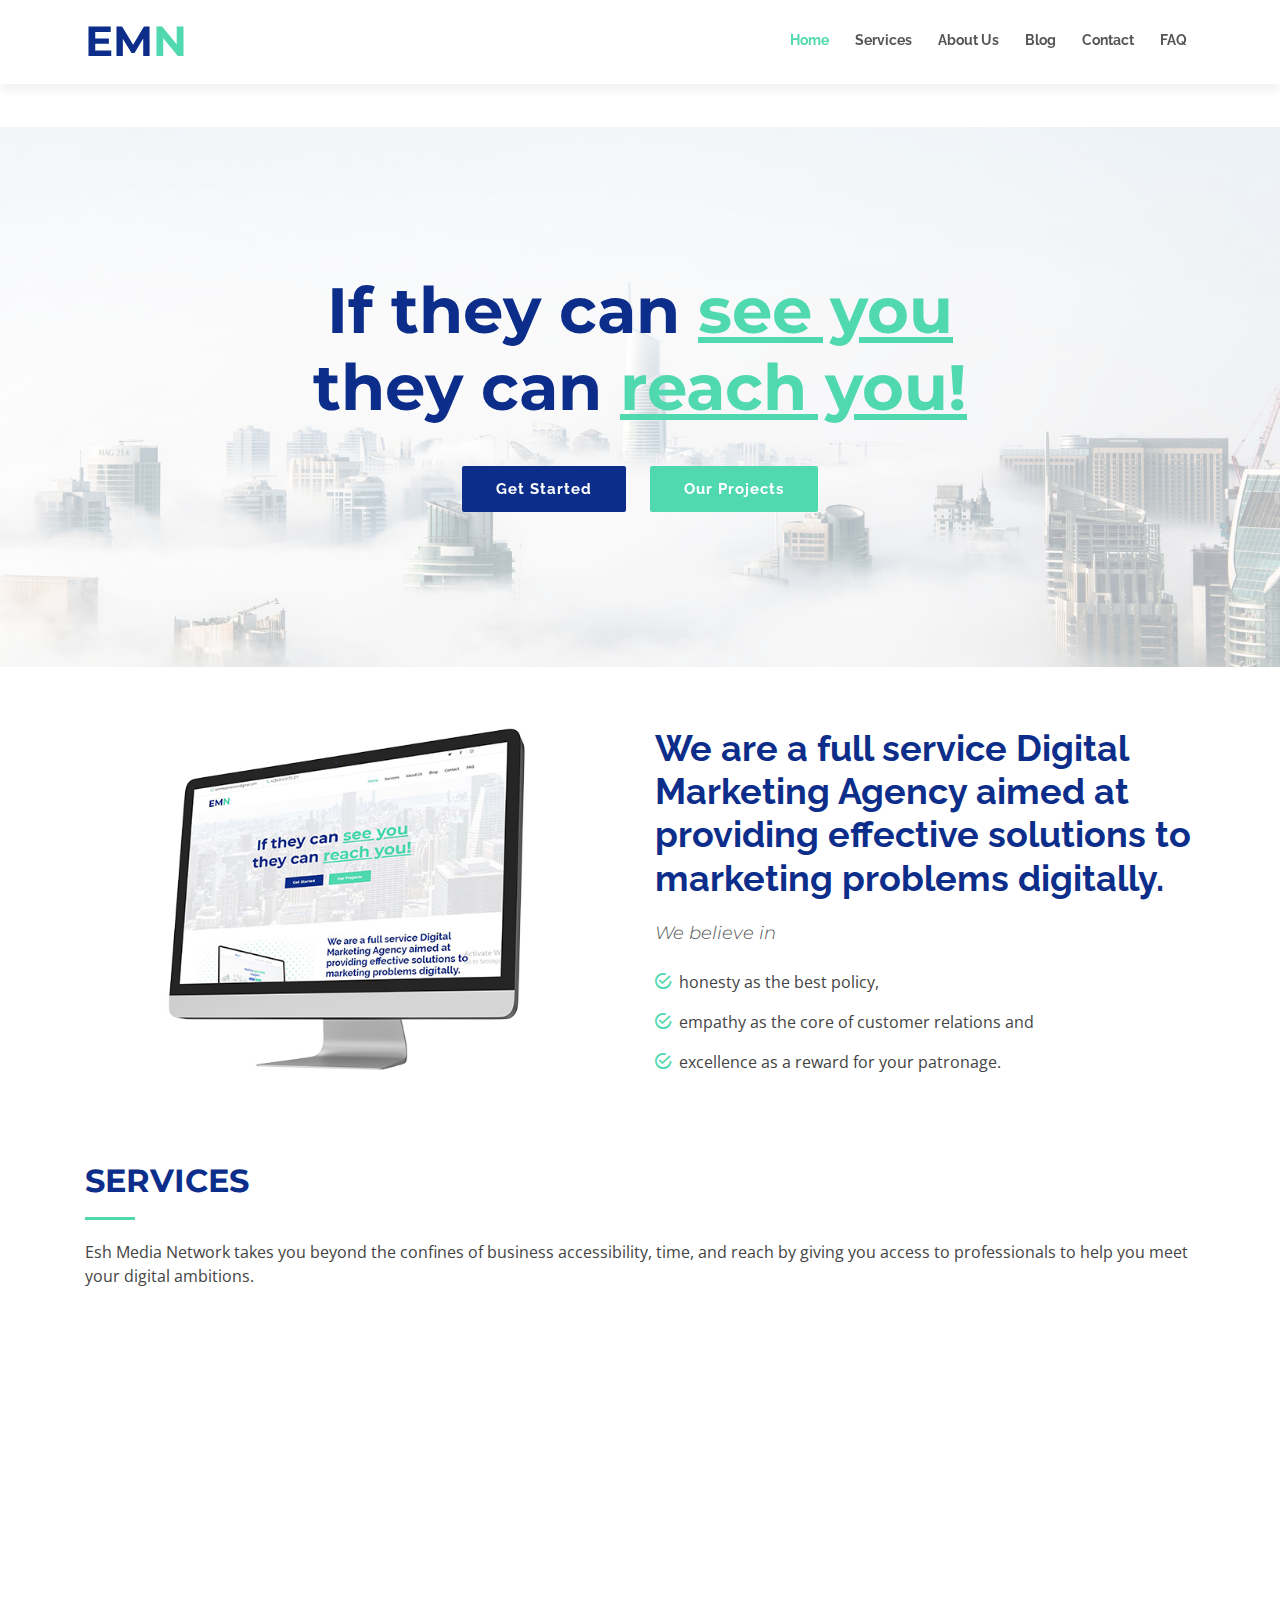
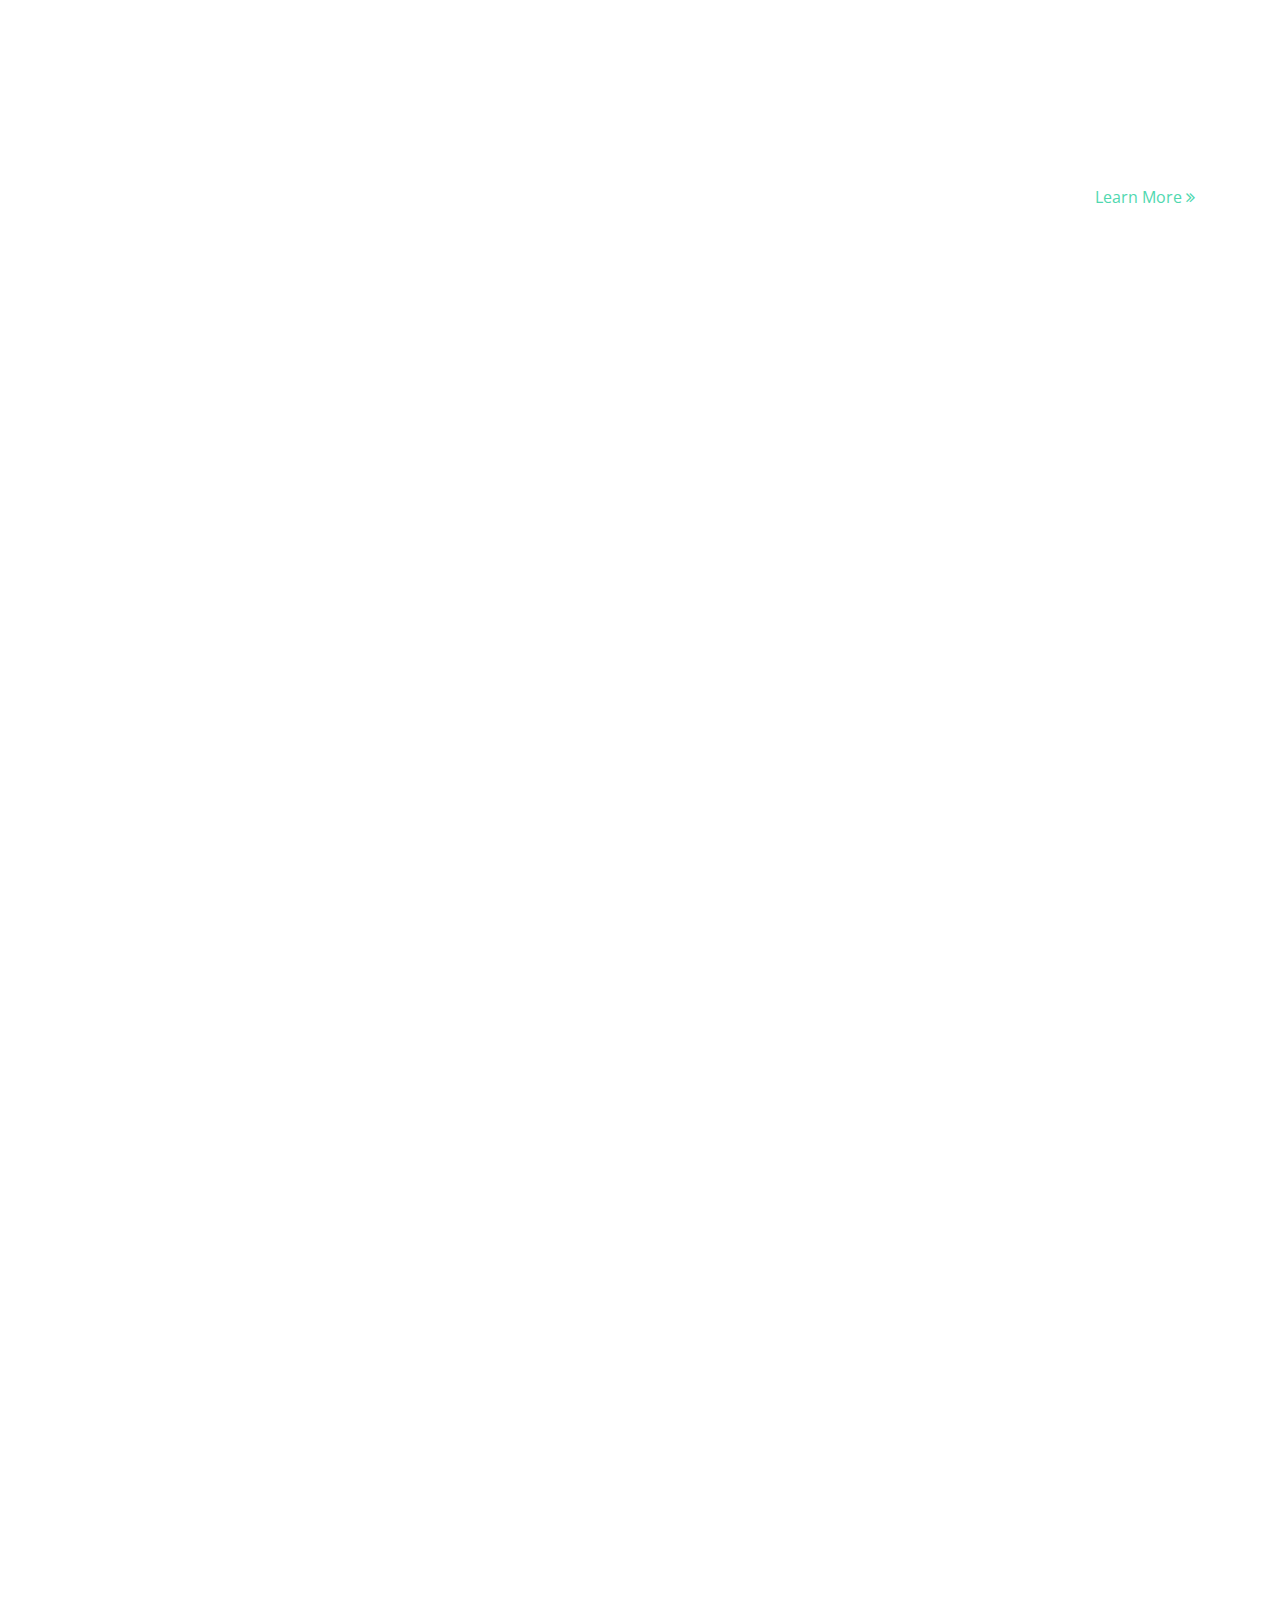
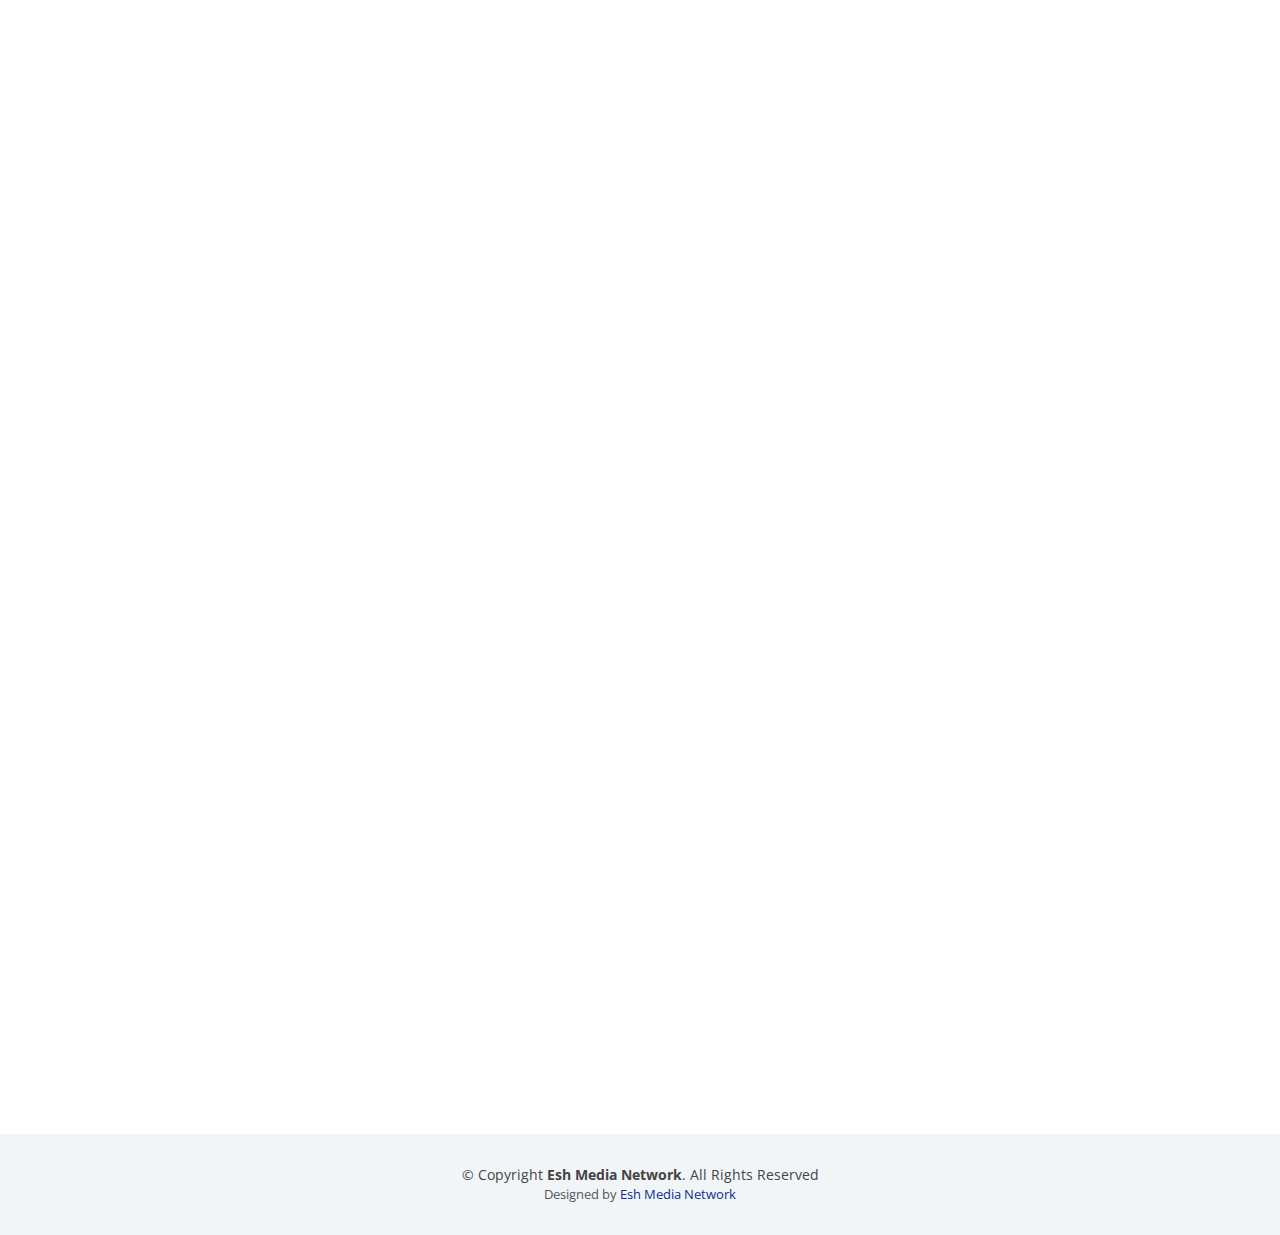
<file: index.html>
<!DOCTYPE html>
<html lang="en"><head>
  <!-- Global site tag (gtag.js) - Google Analytics -->
<script type="text/javascript" async="" src="https://www.google-analytics.com/analytics.js"></script><script async="" src="https://www.googletagmanager.com/gtag/js?id=UA-179620191-1"></script>
<script>
  window.dataLayer = window.dataLayer || [];
  function gtag(){dataLayer.push(arguments);}
  gtag('js', new Date());

  gtag('config', 'UA-179620191-1');
</script>

  <meta charset="utf-8">
  <title>EMN | Home</title>
  <meta content="width=device-width, initial-scale=1.0" name="viewport">
  <meta content="" name="keywords">
  <meta content="" name="description">

  <!-- Favicons -->
  <link href="img/emn-logo.png" rel="shortcut icon" type="image/png">
  <link href="img/emn-logo.png" rel="shortcut icon" type="image/png">

  <!-- Google Fonts -->
  <link href="https://fonts.googleapis.com/css?family=Open+Sans:300,300i,400,400i,700,700i|Raleway:300,400,500,700,800|Montserrat:300,400,700" rel="stylesheet">

  <!-- Bootstrap CSS File -->
  <link href="lib/bootstrap/css/bootstrap.min.css" rel="stylesheet">

  <!-- Libraries CSS Files -->
  <link href="lib/font-awesome/css/font-awesome.min.css" rel="stylesheet">
  <link href="lib/animate/animate.min.css" rel="stylesheet">
  <link href="lib/ionicons/css/ionicons.min.css" rel="stylesheet">
  <link href="lib/owlcarousel/assets/owl.carousel.min.css" rel="stylesheet">
  <link href="lib/magnific-popup/magnific-popup.css" rel="stylesheet">
  <link href="lib/ionicons/css/ionicons.min.css" rel="stylesheet">

  <!-- Main Stylesheet File -->
  <link href="css/style.css" rel="stylesheet">


</head><body id="body" data-new-gr-c-s-check-loaded="14.1018.0" data-gr-ext-installed=""><button type="button" id="mobile-nav-toggle"><i class="fa fa-bars"></i></button>

  <!--==========================
    Top Bar
  ============================-->
  <section id="topbar" class="d-none d-lg-block">
    <div class="container clearfix">
      <div class="contact-info float-left">
        <i class="fa fa-envelope-o"></i> <a href="mailto:eshmedianetwork@gmail.com" target="_blank">eshmedianetwork@gmail.com</a>
        <i class="fa fa-phone"></i> <a href="tel:+2348103172377">+234 810 3172 377</a>
      </div>
      <div class="social-links float-right">
        <a href="twitter.com/eshmedianetwork" class="twitter" target="_blank"><i class="fa fa-twitter"></i></a>
        <a href="facebook.com/eshmedianetwork" class="facebook" target="_blank"><i class="fa fa-facebook"></i></a>
        <a href="instagram.com/eshmedianetwork" class="instagram" target="_blank"><i class="fa fa-instagram"></i></a>
        <!-- <a href="#" class="linkedin"><i class="fa fa-linkedin"></i></a> -->
      </div>
    </div>
  </section>

  <!--==========================
    Header
  ============================-->
  <div id="header-sticky-wrapper" class="sticky-wrapper is-sticky" style="height: 74px;"><header id="header" style="width: 384px; position: fixed; top: 0px; z-index: 50;">
    <div class="container">

      <div id="logo" class="pull-left">
        <h1><a href="#body" class="scrollto">EM<span>N</span></a></h1>
        <!-- Uncomment below if you prefer to use an image logo -->
        <!-- <a href="#body"><img src="img/logo.png" alt="" title="" /></a>-->
      </div>

      <nav id="nav-menu-container">
        <ul class="nav-menu sf-js-enabled sf-arrows" style="touch-action: pan-y;">
          <li class="menu-active"><a href="index.html">Home</a></li>
          <li><a href="services.html">Services</a></li>
          <li class="menu-has-children"><a href="#about">About Us</a>
          </li><li><a href="#blog">Blog</a></li>
          <li><a href="contact.html">Contact</a></li>
          <li><a href="#faq">FAQ</a></li>
        </ul>
      </nav><!-- #nav-menu-container -->
    </div>
  </header></div><!-- #header -->

  <!--==========================
    Intro Section
  ============================-->
  <section id="intro">

    <div class="intro-content">
      <h2>If they can <span>see you</span><br>they can <span>reach you!</span></h2>
      <div>
        <a href="services.html" class="btn-get-started scrollto">Get Started</a>
        <a href="#portfolio" class="btn-projects scrollto">Our Projects</a>
      </div>
    </div>

    <div id="intro-carousel" class="owl-carousel owl-loaded owl-drag">
      
      
      
      
      
    <div class="owl-stage-outer"><div class="owl-stage" style="transform: translate3d(-1920px, 0px, 0px); transition: all 0s ease 0s; width: 4224px;"><div class="owl-item cloned" style="width: 384px;"><div class="item" style="background-image: url('img/intro-carousel/3.jpg');"></div></div><div class="owl-item cloned" style="width: 384px;"><div class="item" style="background-image: url('img/intro-carousel/4.jpg');"></div></div><div class="owl-item cloned" style="width: 384px;"><div class="item" style="background-image: url('img/intro-carousel/5.jpg');"></div></div><div class="owl-item" style="width: 384px;"><div class="item" style="background-image: url('img/intro-carousel/1.jpg');"></div></div><div class="owl-item animated owl-animated-out fadeOut" style="width: 384px; left: 384px;"><div class="item" style="background-image: url('img/intro-carousel/2.jpg');"></div></div><div class="owl-item active" style="width: 384px;"><div class="item" style="background-image: url('img/intro-carousel/3.jpg');"></div></div><div class="owl-item" style="width: 384px;"><div class="item" style="background-image: url('img/intro-carousel/4.jpg');"></div></div><div class="owl-item" style="width: 384px;"><div class="item" style="background-image: url('img/intro-carousel/5.jpg');"></div></div><div class="owl-item cloned" style="width: 384px;"><div class="item" style="background-image: url('img/intro-carousel/1.jpg');"></div></div><div class="owl-item cloned" style="width: 384px;"><div class="item" style="background-image: url('img/intro-carousel/2.jpg');"></div></div><div class="owl-item cloned" style="width: 384px;"><div class="item" style="background-image: url('img/intro-carousel/3.jpg');"></div></div></div></div><div class="owl-nav disabled"><button type="button" role="presentation" class="owl-prev"><span aria-label="Previous">‹</span></button><button type="button" role="presentation" class="owl-next"><span aria-label="Next">›</span></button></div><div class="owl-dots disabled"></div></div>

  </section><!-- #intro -->

  <main id="main">

    <!--==========================
      About Section
    ============================-->
    <section id="about" class="wow fadeInUp" style="visibility: visible; animation-name: fadeInUp;">
      <div class="container">
        <div class="row">
          <div class="col-lg-6 about-img">
            <img src="img/about-img.jpg" alt="">
          </div>

          <div class="col-lg-6 content">
            <h2>We are a full service Digital Marketing Agency aimed at providing effective solutions to marketing problems digitally.</h2>
            <h3>We believe in</h3>

            <ul>
              <li><i class="ion-android-checkmark-circle"></i> honesty as the best policy,</li>
              <li><i class="ion-android-checkmark-circle"></i> empathy as the core of customer relations and</li>
              <li><i class="ion-android-checkmark-circle"></i> excellence as a reward for your patronage.</li>
            </ul>

          </div>
        </div>

      </div>
    </section><!-- #about -->

    <!--==========================
      Services Section
    ============================-->
    <section id="services">
      <div class="container">
        <div class="section-header">
          <h2>Services</h2>
          <p>Esh Media Network takes you beyond the confines of business accessibility, time, and reach by giving you access to professionals to help you meet your digital ambitions.</p>
        </div>

        <div class="row">

          <div class="col-lg-6">
            <div class="box wow fadeInLeft" style="visibility: hidden; animation-name: none;">
              <div class="icon"><i class="fa fa-bar-chart"></i></div>
              <h4 class="title"><a href="">Search Engine Optimization</a></h4>
              <p class="description">Improve the visibility and ranking of your website in search engines by driving more visitors to it, thereby, increasing the popularity of your website.</p>
            </div>
          </div>

          <div class="col-lg-6">
            <div class="box wow fadeInRight" style="visibility: hidden; animation-name: none;">
              <div class="icon"><i class="fa fa-picture-o"></i></div>
              <h4 class="title"><a href="">Website Development</a></h4>
              <p class="description">This involves building, creating and/or maintaining your website. It includes web design, publishing and database management.</p>
            </div>
          </div>

          <div class="col-lg-6">
            <div class="box wow fadeInLeft" data-wow-delay="0.2s" style="visibility: hidden; animation-delay: 0.2s; animation-name: none;">
              <div class="icon"><i class="fa fa-shopping-bag"></i></div>
              <h4 class="title"><a href="">Content Marketing</a></h4>
              <p class="description"> Leverage on data and technology to easily and strategically create, distribute and optimize highly valuable and relevant content.</p>
            </div>
          </div>

          <div class="col-lg-6">
            <div class="box wow fadeInRight" data-wow-delay="0.2s" style="visibility: hidden; animation-delay: 0.2s; animation-name: none;">
              <div class="icon"><i class="fa fa-map"></i></div>
              <h4 class="title"><a href="">Social Media Marketing</a></h4>
              <p class="description">Amplify your online presence and connect with your audience to build your brand, increase your sales and drive website traffic.</p>
            </div>
          </div>

        </div>
        <div class="read-more-btn float-right">
          <a href="services.html">Learn More <i class="fa fa-angle-double-right" aria-hidden="true"></i></a>
        </div>
      </div>
    </section><!-- #services -->

    <!--==========================
      Clients Section
    ============================-->
    <section id="clients" class="wow fadeInUp" style="visibility: hidden; animation-name: none;">
      <div class="container">
        <div class="section-header">
          <h2>Clients</h2>
          <p>Who we've worked with</p>
        </div>

        <div class="owl-carousel clients-carousel owl-loaded owl-drag">
          
          
          
          
          
          
          
          
        <div class="owl-stage-outer"><div class="owl-stage" style="transform: translate3d(-1062px, 0px, 0px); transition: all 0.25s ease 0s; width: 2832px;"><div class="owl-item cloned" style="width: 177px;"><img src="img/clients/client-5.png" alt=""></div><div class="owl-item cloned" style="width: 177px;"><img src="img/clients/client-6.png" alt=""></div><div class="owl-item cloned" style="width: 177px;"><img src="img/clients/client-7.png" alt=""></div><div class="owl-item cloned" style="width: 177px;"><img src="img/clients/client-8.png" alt=""></div><div class="owl-item" style="width: 177px;"><img src="img/clients/client-1.png" alt=""></div><div class="owl-item" style="width: 177px;"><img src="img/clients/client-2.png" alt=""></div><div class="owl-item active" style="width: 177px;"><img src="img/clients/client-3.png" alt=""></div><div class="owl-item active" style="width: 177px;"><img src="img/clients/client-4.png" alt=""></div><div class="owl-item" style="width: 177px;"><img src="img/clients/client-5.png" alt=""></div><div class="owl-item" style="width: 177px;"><img src="img/clients/client-6.png" alt=""></div><div class="owl-item" style="width: 177px;"><img src="img/clients/client-7.png" alt=""></div><div class="owl-item" style="width: 177px;"><img src="img/clients/client-8.png" alt=""></div><div class="owl-item cloned" style="width: 177px;"><img src="img/clients/client-1.png" alt=""></div><div class="owl-item cloned" style="width: 177px;"><img src="img/clients/client-2.png" alt=""></div><div class="owl-item cloned" style="width: 177px;"><img src="img/clients/client-3.png" alt=""></div><div class="owl-item cloned" style="width: 177px;"><img src="img/clients/client-4.png" alt=""></div></div></div><div class="owl-nav disabled"><button type="button" role="presentation" class="owl-prev"><span aria-label="Previous">‹</span></button><button type="button" role="presentation" class="owl-next"><span aria-label="Next">›</span></button></div><div class="owl-dots"><button role="button" class="owl-dot"><span></span></button><button role="button" class="owl-dot active"><span></span></button><button role="button" class="owl-dot"><span></span></button><button role="button" class="owl-dot"><span></span></button></div></div>

      </div>
    </section><!-- #clients -->

    <!--==========================
      Our Portfolio Section
    ============================-->
    <section id="portfolio" class="wow fadeInUp" style="visibility: hidden; animation-name: none;">
      <div class="container">
        <div class="section-header">
          <h2>Our Portfolio</h2>
        </div>
      </div>

      <div class="container-fluid">
        <div class="row no-gutters">

          <div class="col-lg-3 col-md-4">
            <div class="portfolio-item wow fadeInUp" style="visibility: hidden; animation-name: none;">
              <a href="img/portfolio/1.jpg" class="portfolio-popup">
                <img src="img/portfolio/1.jpg" alt="">
                <div class="portfolio-overlay">
                  <div class="portfolio-info"><h2 class="wow fadeInUp" style="visibility: hidden; animation-name: none;">Portfolio Item 1</h2></div>
                </div>
              </a>
            </div>
          </div>

          <div class="col-lg-3 col-md-4">
            <div class="portfolio-item wow fadeInUp" style="visibility: hidden; animation-name: none;">
              <a href="img/portfolio/2.jpg" class="portfolio-popup">
                <img src="img/portfolio/2.jpg" alt="">
                <div class="portfolio-overlay">
                  <div class="portfolio-info"><h2 class="wow fadeInUp" style="visibility: hidden; animation-name: none;">Portfolio Item 2</h2></div>
                </div>
              </a>
            </div>
          </div>

          <div class="col-lg-3 col-md-4">
            <div class="portfolio-item wow fadeInUp" style="visibility: hidden; animation-name: none;">
              <a href="img/portfolio/3.jpg" class="portfolio-popup">
                <img src="img/portfolio/3.jpg" alt="">
                <div class="portfolio-overlay">
                  <div class="portfolio-info"><h2 class="wow fadeInUp" style="visibility: hidden; animation-name: none;">Portfolio Item 3</h2></div>
                </div>
              </a>
            </div>
          </div>

          <div class="col-lg-3 col-md-4">
            <div class="portfolio-item wow fadeInUp" style="visibility: hidden; animation-name: none;">
              <a href="img/portfolio/4.jpg" class="portfolio-popup">
                <img src="img/portfolio/4.jpg" alt="">
                <div class="portfolio-overlay">
                  <div class="portfolio-info"><h2 class="wow fadeInUp" style="visibility: hidden; animation-name: none;">Portfolio Item 4</h2></div>
                </div>
              </a>
            </div>
          </div>

          <div class="col-lg-3 col-md-4">
            <div class="portfolio-item wow fadeInUp" style="visibility: hidden; animation-name: none;">
              <a href="img/portfolio/5.jpg" class="portfolio-popup">
                <img src="img/portfolio/5.jpg" alt="">
                <div class="portfolio-overlay">
                  <div class="portfolio-info"><h2 class="wow fadeInUp" style="visibility: hidden; animation-name: none;">Portfolio Item 5</h2></div>
                </div>
              </a>
            </div>
          </div>

          <div class="col-lg-3 col-md-4">
            <div class="portfolio-item wow fadeInUp" style="visibility: hidden; animation-name: none;">
              <a href="img/portfolio/6.jpg" class="portfolio-popup">
                <img src="img/portfolio/6.jpg" alt="">
                <div class="portfolio-overlay">
                  <div class="portfolio-info"><h2 class="wow fadeInUp" style="visibility: hidden; animation-name: none;">Portfolio Item 6</h2></div>
                </div>
              </a>
            </div>
          </div>

          <div class="col-lg-3 col-md-4">
            <div class="portfolio-item wow fadeInUp" style="visibility: hidden; animation-name: none;">
              <a href="img/portfolio/7.jpg" class="portfolio-popup">
                <img src="img/portfolio/7.jpg" alt="">
                <div class="portfolio-overlay">
                  <div class="portfolio-info"><h2 class="wow fadeInUp" style="visibility: hidden; animation-name: none;">Portfolio Item 7</h2></div>
                </div>
              </a>
            </div>
          </div>

          <div class="col-lg-3 col-md-4">
            <div class="portfolio-item wow fadeInUp" style="visibility: hidden; animation-name: none;">
              <a href="img/portfolio/8.jpg" class="portfolio-popup">
                <img src="img/portfolio/8.jpg" alt="">
                <div class="portfolio-overlay">
                  <div class="portfolio-info"><h2 class="wow fadeInUp" style="visibility: hidden; animation-name: none;">Portfolio Item 8</h2></div>
                </div>
              </a>
            </div>
          </div>

        </div>

      </div>
    </section><!-- #portfolio -->

    <!--==========================
      Testimonials Section
    ============================-->
    <section id="testimonials" class="wow fadeInUp" style="visibility: hidden; animation-name: none;">
      <div class="container">
        <div class="section-header">
          <h2>Testimonials</h2>
          <p>Trusted by top Executives in Africa and beyond.</p>
        </div>
        <div class="owl-carousel testimonials-carousel owl-loaded owl-drag">

            

            

            

            

            

        <div class="owl-stage-outer"><div class="owl-stage" style="transform: translate3d(-1770px, 0px, 0px); transition: all 0.25s ease 0s; width: 3894px;"><div class="owl-item cloned" style="width: 354px;"><div class="testimonial-item">
              <p>
                <img src="img/quote-sign-left.png" class="quote-sign-left" alt="">
                Enim nisi quem export duis labore cillum quae magna enim sint quorum nulla quem veniam duis minim tempor labore quem eram duis noster aute amet eram fore quis sint minim.
                <img src="img/quote-sign-right.png" class="quote-sign-right" alt="">
              </p>
              <img src="img/testimonial-3.jpg" class="testimonial-img" alt="">
              <h3>Jena Karlis</h3>
              <h4>Store Owner</h4>
            </div></div><div class="owl-item cloned" style="width: 354px;"><div class="testimonial-item">
              <p>
                <img src="img/quote-sign-left.png" class="quote-sign-left" alt="">
                Fugiat enim eram quae cillum dolore dolor amet nulla culpa multos export minim fugiat minim velit minim dolor enim duis veniam ipsum anim magna sunt elit fore quem dolore labore illum veniam.
                <img src="img/quote-sign-right.png" class="quote-sign-right" alt="">
              </p>
              <img src="img/testimonial-4.jpg" class="testimonial-img" alt="">
              <h3>Matt Brandon</h3>
              <h4>Freelancer</h4>
            </div></div><div class="owl-item cloned" style="width: 354px;"><div class="testimonial-item">
              <p>
                <img src="img/quote-sign-left.png" class="quote-sign-left" alt="">
                Quis quorum aliqua sint quem legam fore sunt eram irure aliqua veniam tempor noster veniam enim culpa labore duis sunt culpa nulla illum cillum fugiat legam esse veniam culpa fore nisi cillum quid.
                <img src="img/quote-sign-right.png" class="quote-sign-right" alt="">
              </p>
              <img src="img/testimonial-5.jpg" class="testimonial-img" alt="">
              <h3>John Larson</h3>
              <h4>Entrepreneur</h4>
            </div></div><div class="owl-item" style="width: 354px;"><div class="testimonial-item">
              <p>
                <img src="img/quote-sign-left.png" class="quote-sign-left" alt="">
                Proin iaculis purus consequat sem cure digni ssim donec porttitora entum suscipit rhoncus. Accusantium quam, ultricies eget id, aliquam eget nibh et. Maecen aliquam, risus at semper.
                <img src="img/quote-sign-right.png" class="quote-sign-right" alt="">
              </p>
              <img src="img/testimonial-1.jpg" class="testimonial-img" alt="">
              <h3>Saul Goodman</h3>
              <h4>Ceo &amp; Founder</h4>
            </div></div><div class="owl-item" style="width: 354px;"><div class="testimonial-item">
              <p>
                <img src="img/quote-sign-left.png" class="quote-sign-left" alt="">
                Export tempor illum tamen malis malis eram quae irure esse labore quem cillum quid cillum eram malis quorum velit fore eram velit sunt aliqua noster fugiat irure amet legam anim culpa.
                <img src="img/quote-sign-right.png" class="quote-sign-right" alt="">
              </p>
              <img src="img/testimonial-2.jpg" class="testimonial-img" alt="">
              <h3>Sara Wilsson</h3>
              <h4>Designer</h4>
            </div></div><div class="owl-item active" style="width: 354px;"><div class="testimonial-item">
              <p>
                <img src="img/quote-sign-left.png" class="quote-sign-left" alt="">
                Enim nisi quem export duis labore cillum quae magna enim sint quorum nulla quem veniam duis minim tempor labore quem eram duis noster aute amet eram fore quis sint minim.
                <img src="img/quote-sign-right.png" class="quote-sign-right" alt="">
              </p>
              <img src="img/testimonial-3.jpg" class="testimonial-img" alt="">
              <h3>Jena Karlis</h3>
              <h4>Store Owner</h4>
            </div></div><div class="owl-item" style="width: 354px;"><div class="testimonial-item">
              <p>
                <img src="img/quote-sign-left.png" class="quote-sign-left" alt="">
                Fugiat enim eram quae cillum dolore dolor amet nulla culpa multos export minim fugiat minim velit minim dolor enim duis veniam ipsum anim magna sunt elit fore quem dolore labore illum veniam.
                <img src="img/quote-sign-right.png" class="quote-sign-right" alt="">
              </p>
              <img src="img/testimonial-4.jpg" class="testimonial-img" alt="">
              <h3>Matt Brandon</h3>
              <h4>Freelancer</h4>
            </div></div><div class="owl-item" style="width: 354px;"><div class="testimonial-item">
              <p>
                <img src="img/quote-sign-left.png" class="quote-sign-left" alt="">
                Quis quorum aliqua sint quem legam fore sunt eram irure aliqua veniam tempor noster veniam enim culpa labore duis sunt culpa nulla illum cillum fugiat legam esse veniam culpa fore nisi cillum quid.
                <img src="img/quote-sign-right.png" class="quote-sign-right" alt="">
              </p>
              <img src="img/testimonial-5.jpg" class="testimonial-img" alt="">
              <h3>John Larson</h3>
              <h4>Entrepreneur</h4>
            </div></div><div class="owl-item cloned" style="width: 354px;"><div class="testimonial-item">
              <p>
                <img src="img/quote-sign-left.png" class="quote-sign-left" alt="">
                Proin iaculis purus consequat sem cure digni ssim donec porttitora entum suscipit rhoncus. Accusantium quam, ultricies eget id, aliquam eget nibh et. Maecen aliquam, risus at semper.
                <img src="img/quote-sign-right.png" class="quote-sign-right" alt="">
              </p>
              <img src="img/testimonial-1.jpg" class="testimonial-img" alt="">
              <h3>Saul Goodman</h3>
              <h4>Ceo &amp; Founder</h4>
            </div></div><div class="owl-item cloned" style="width: 354px;"><div class="testimonial-item">
              <p>
                <img src="img/quote-sign-left.png" class="quote-sign-left" alt="">
                Export tempor illum tamen malis malis eram quae irure esse labore quem cillum quid cillum eram malis quorum velit fore eram velit sunt aliqua noster fugiat irure amet legam anim culpa.
                <img src="img/quote-sign-right.png" class="quote-sign-right" alt="">
              </p>
              <img src="img/testimonial-2.jpg" class="testimonial-img" alt="">
              <h3>Sara Wilsson</h3>
              <h4>Designer</h4>
            </div></div><div class="owl-item cloned" style="width: 354px;"><div class="testimonial-item">
              <p>
                <img src="img/quote-sign-left.png" class="quote-sign-left" alt="">
                Enim nisi quem export duis labore cillum quae magna enim sint quorum nulla quem veniam duis minim tempor labore quem eram duis noster aute amet eram fore quis sint minim.
                <img src="img/quote-sign-right.png" class="quote-sign-right" alt="">
              </p>
              <img src="img/testimonial-3.jpg" class="testimonial-img" alt="">
              <h3>Jena Karlis</h3>
              <h4>Store Owner</h4>
            </div></div></div></div><div class="owl-nav disabled"><button type="button" role="presentation" class="owl-prev"><span aria-label="Previous">‹</span></button><button type="button" role="presentation" class="owl-next"><span aria-label="Next">›</span></button></div><div class="owl-dots"><button role="button" class="owl-dot"><span></span></button><button role="button" class="owl-dot"><span></span></button><button role="button" class="owl-dot active"><span></span></button><button role="button" class="owl-dot"><span></span></button><button role="button" class="owl-dot"><span></span></button></div></div>

      </div>
    </section><!-- #testimonials -->

    <!--==========================
      Call To Action Section
    ============================-->
    <section id="call-to-action" class="wow fadeInUp" style="visibility: hidden; animation-name: none;">
      <div class="container">
        <div class="row">
          <div class="col-lg-9 text-center text-lg-left">
            <h3 class="cta-title">CALL TO ACTION</h3>
            <p class="cta-text"> Everything you wanted to know about Marketing</p>
          </div>
          <div class="col-lg-3 cta-btn-container text-center">
            <a class="cta-btn align-middle" href="#">Get the Guide</a>
          </div>
        </div>

      </div>
    </section><!-- #call-to-action -->

    <!--==========================
      Our Team Section
    ============================-->
   <!-- <section id="team" class="wow fadeInUp">
      <div class="container">
        <div class="section-header">
          <h2>Our Team</h2>
        </div>
        <div class="row">
          <div class="col-lg-3 col-md-6">
            <div class="member">
              <div class="pic"><img src="img/team-1.jpg" alt=""></div>
              <div class="details">
                <h4>McDaniells Albert</h4>
                <span>Chief Executive Officer</span>
                <div class="social">
                  <a href=""><i class="fa fa-twitter"></i></a>
                  <a href=""><i class="fa fa-facebook"></i></a>
                  <a href=""><i class="fa fa-google-plus"></i></a>
                  <a href=""><i class="fa fa-linkedin"></i></a>
                </div>
              </div>
            </div>
          </div>

          <div class="col-lg-3 col-md-6">
            <div class="member">
              <div class="pic"><img src="img/team-2.jpg" alt=""></div>
              <div class="details">
                <h4>Susan Dania</h4>
                <span>Content Creator</span>
                <div class="social">
                  <a href=""><i class="fa fa-twitter"></i></a>
                  <a href=""><i class="fa fa-facebook"></i></a>
                  <a href=""><i class="fa fa-google-plus"></i></a>
                  <a href=""><i class="fa fa-linkedin"></i></a>
                </div>
              </div>
            </div>
          </div>

          <div class="col-lg-3 col-md-6">
            <div class="member">
              <div class="pic"><img src="img/team-3.jpg" alt=""></div>
              <div class="details">
                <h4>Sedrach Amobi</h4>
                <span>Creative Director</span>
                <div class="social">
                  <a href=""><i class="fa fa-twitter"></i></a>
                  <a href=""><i class="fa fa-facebook"></i></a>
                  <a href=""><i class="fa fa-google-plus"></i></a>
                  <a href=""><i class="fa fa-linkedin"></i></a>
                </div>
              </div>
            </div>
          </div>

          <div class="col-lg-3 col-md-6">
            <div class="member">
              <div class="pic"><img src="img/team-4.jpg" alt=""></div>
              <div class="details">
                <h4>Victoria Ekelaka</h4>
                <span>Accountant</span>
                <div class="social">
                  <a href=""><i class="fa fa-twitter"></i></a>
                  <a href=""><i class="fa fa-facebook"></i></a>
                  <a href=""><i class="fa fa-google-plus"></i></a>
                  <a href=""><i class="fa fa-linkedin"></i></a>
                </div>
              </div>
            </div>
          </div>
        </div>

      </div>
    </section>#team -->
    <!--==========================
      Contact Section
    ============================-->
    <section id="contact" class="wow fadeInUp" style="visibility: hidden; animation-name: none;">
      <div class="container">
        <div class="section-header">
          <h2>Contact Us</h2>
          <p>How can we help you? Send in projects, ideas, suggestions, questions or opportunities to be part of events that can help us grow.</p>
        </div>

        <div class="row contact-info">

          <div class="col-md-4">
            <div class="contact-address">
              <i class="ion-ios-location-outline"></i>
              <h3>Address</h3>
              <address>Jos, Nigeria. </address>
            </div>
          </div>

          <div class="col-md-4">
            <div class="contact-phone">
              <i class="ion-ios-telephone-outline"></i>
              <h3>Phone Number</h3>
              <p><a href="tel:+2348103172377">+234 810 3172 377</a></p>
            </div>
          </div>

          <div class="col-md-4">
            <div class="contact-email">
              <i class="ion-ios-email-outline"></i>
              <h3>Email</h3>
              <p><a href="mailto:eshmedianetwork@gmail.com">eshmedianetwork@gmail.com</a></p>
            </div>
          </div>

        </div>
      </div>
      <div class="container">
        <div class="form">
          <div id="sendmessage">Your message has been sent. Thank you!</div>
          <div id="errormessage"></div>
          <form action="" method="post" role="form" class="contactForm">
            <div class="form-row">
              <div class="form-group col-md-6">
                <input type="text" name="name" class="form-control" id="name" placeholder="Your Name" data-rule="minlen:4" data-msg="Please enter at least 4 chars">
                <div class="validation"></div>
              </div>
              <div class="form-group col-md-6">
                <input type="email" class="form-control" name="email" id="email" placeholder="Your Email" data-rule="email" data-msg="Please enter a valid email">
                <div class="validation"></div>
              </div>
            </div>
            <div class="form-group">
              <input type="text" class="form-control" name="subject" id="subject" placeholder="Subject" data-rule="minlen:4" data-msg="Please enter at least 8 chars of subject">
              <div class="validation"></div>
            </div>
            <div class="form-group">
              <textarea class="form-control" name="message" rows="5" data-rule="required" data-msg="Please write something for us" placeholder="Message"></textarea>
              <div class="validation"></div>
            </div>
            <div class="text-center"><button type="submit">Send Message</button></div>
          </form>
        </div>

      </div>
    </section><!-- #contact -->

  </main>

  <!--==========================
    Footer
  ============================-->
  <footer id="footer">
    <div class="container">
      <div class="copyright">
        © Copyright <strong>Esh Media Network</strong>. All Rights Reserved
      </div>
      <div class="credits">
        Designed by <a href="https://eshmedianetwork.com/">Esh Media Network</a>
      </div>
    </div>
  </footer><!-- #footer -->

  <footer class="footer">
    <div class="container">
      <div class="row">

  <!-- JavaScript Libraries -->
  <script src="lib/jquery/jquery.min.js"></script>
  <script src="lib/jquery/jquery-migrate.min.js"></script>
  <script src="lib/bootstrap/js/bootstrap.bundle.min.js"></script>
  <script src="lib/easing/easing.min.js"></script>
  <script src="lib/superfish/hoverIntent.js"></script>
  <script src="lib/superfish/superfish.min.js"></script>
  <script src="lib/wow/wow.min.js"></script>
  <script src="lib/owlcarousel/owl.carousel.min.js"></script>
  <script src="lib/magnific-popup/magnific-popup.min.js"></script>
  <script src="lib/sticky/sticky.js"></script>

  <!-- Contact Form JavaScript File -->
  <script src="contactform/contactform.js"></script>

  <!-- Template Main Javascript File -->
  <script src="js/main.js"></script>



</div></div></footer><nav id="mobile-nav">
        <ul class="" style="touch-action: pan-y;" id="">
          <li class="menu-active"><a href="index.html">Home</a></li>
          <li><a href="services.html">Services</a></li>
          <li class="menu-has-children"><i class="fa fa-chevron-down"></i><a href="#about">About Us</a>
          </li><li><a href="#blog">Blog</a></li>
          <li><a href="contact.html">Contact</a></li>
          <li><a href="#faq">FAQ</a></li>
        </ul>
      </nav><div id="mobile-body-overly"></div></body></html>
</file>
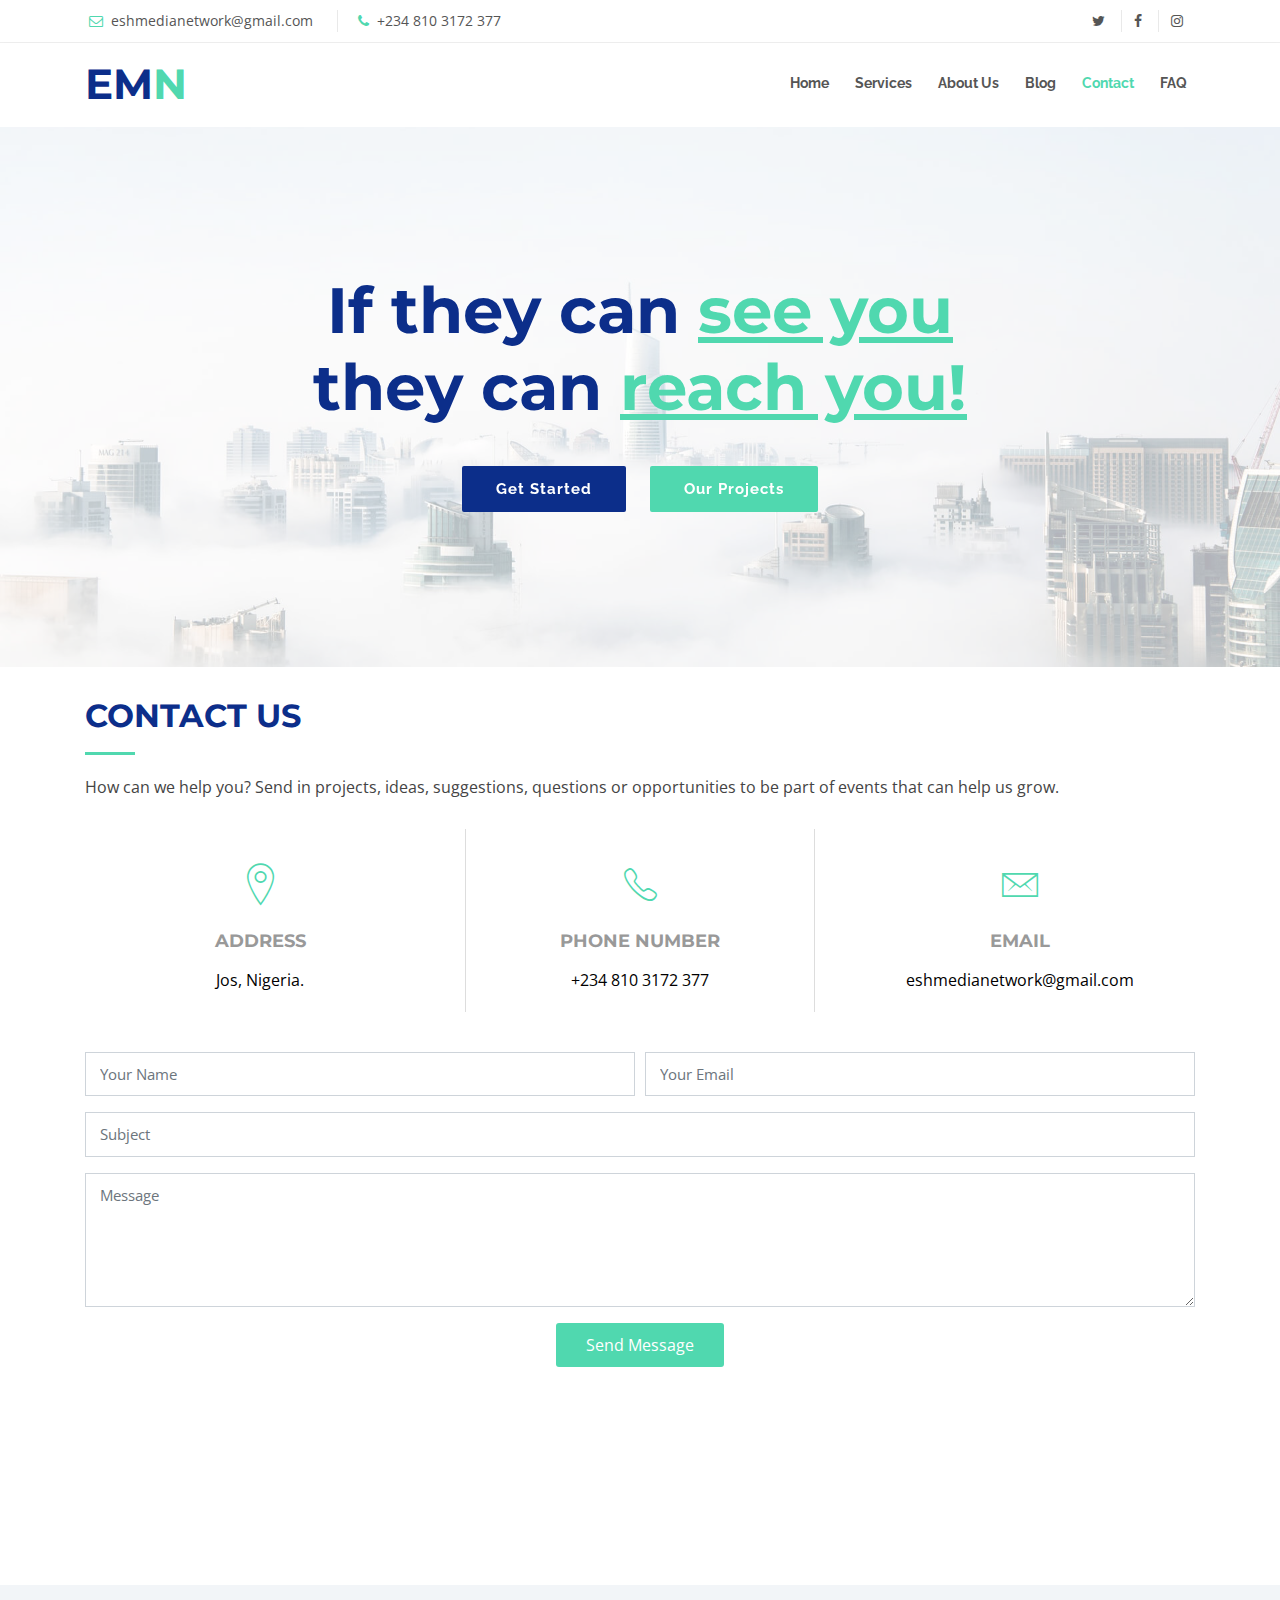
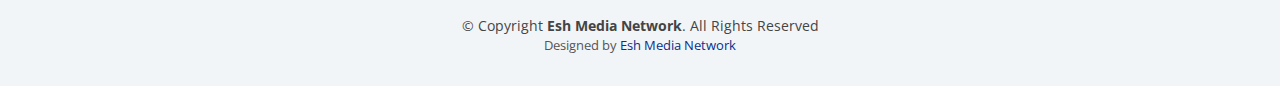
<file: contact.html>
<!DOCTYPE html>
<html lang="en"><head>
  <!-- Global site tag (gtag.js) - Google Analytics -->
<script type="text/javascript" async="" src="https://www.google-analytics.com/analytics.js"></script><script async="" src="https://www.googletagmanager.com/gtag/js?id=UA-179620191-1"></script>
<script>
  window.dataLayer = window.dataLayer || [];
  function gtag(){dataLayer.push(arguments);}
  gtag('js', new Date());

  gtag('config', 'UA-179620191-1');
</script>

  <meta charset="utf-8">
  <title>Contact us | EMN</title>
  <meta content="width=device-width, initial-scale=1.0" name="viewport">
  <meta content="" name="keywords">
  <meta content="" name="description">

  <!-- Favicons -->
  <link href="img/emn-logo.png" rel="shortcut icon" type="image/png">
  <link href="img/emn-logo.png" rel="shortcut icon" type="image/png">

  <!-- Google Fonts -->
  <link href="https://fonts.googleapis.com/css?family=Open+Sans:300,300i,400,400i,700,700i|Raleway:300,400,500,700,800|Montserrat:300,400,700" rel="stylesheet">

  <!-- Bootstrap CSS File -->
  <link href="lib/bootstrap/css/bootstrap.min.css" rel="stylesheet">

  <!-- Libraries CSS Files -->
  <link href="lib/font-awesome/css/font-awesome.min.css" rel="stylesheet">
  <link href="lib/animate/animate.min.css" rel="stylesheet">
  <link href="lib/ionicons/css/ionicons.min.css" rel="stylesheet">
  <link href="lib/owlcarousel/assets/owl.carousel.min.css" rel="stylesheet">
  <link href="lib/magnific-popup/magnific-popup.css" rel="stylesheet">
  <link href="lib/ionicons/css/ionicons.min.css" rel="stylesheet">

  <!-- Main Stylesheet File -->
  <link href="css/style.css" rel="stylesheet">


</head><body id="body" data-new-gr-c-s-check-loaded="14.1018.0" data-gr-ext-installed=""><button type="button" id="mobile-nav-toggle"><i class="fa fa-bars"></i></button>

  <!--==========================
    Top Bar
  ============================-->
  <section id="topbar" class="d-none d-lg-block">
    <div class="container clearfix">
      <div class="contact-info float-left">
        <i class="fa fa-envelope-o"></i> <a href="mailto:eshmedianetwork@gmail.com" target="_blank">eshmedianetwork@gmail.com</a>
        <i class="fa fa-phone"></i> <a href="tel:+2348103172377">+234 810 3172 377</a>
      </div>
      <div class="social-links float-right">
        <a href="twitter.com/eshmedianetwork" class="twitter" target="_blank"><i class="fa fa-twitter"></i></a>
        <a href="facebook.com/eshmedianetwork" class="facebook" target="_blank"><i class="fa fa-facebook"></i></a>
        <a href="instagram.com/eshmedianetwork" class="instagram" target="_blank"><i class="fa fa-instagram"></i></a>
        <!-- <a href="#" class="linkedin"><i class="fa fa-linkedin"></i></a> -->
      </div>
    </div>
  </section>

  <!--==========================
    Header
  ============================-->
  <div id="header-sticky-wrapper" class="sticky-wrapper" style="height: 74px;"><header id="header">
    <div class="container">

      <div id="logo" class="pull-left">
        <h1><a href="#body" class="scrollto">EM<span>N</span></a></h1>
        <!-- Uncomment below if you prefer to use an image logo -->
        <!-- <a href="#body"><img src="img/logo.png" alt="" title="" /></a>-->
      </div>

      <nav id="nav-menu-container">
        <ul class="nav-menu sf-js-enabled sf-arrows" style="touch-action: pan-y;">
          <li><a href="index.html">Home</a></li>
          <li><a href="services.html">Services</a></li>
          <li class="menu-has-children"><a href="#about">About Us</a>
          </li><li><a href="#blog">Blog</a></li>
          <li class="menu-active"><a href="contact.html">Contact</a></li>
          <li><a href="#faq">FAQ</a></li>
        </ul>
      </nav><!-- #nav-menu-container -->
    </div>
  </header></div><!-- #header -->

  <!--==========================
    Intro Section
  ============================-->
  <section id="intro">

    <div class="intro-content">
      <h2>If they can <span>see you</span><br>they can <span>reach you!</span></h2>
      <div>
        <a href="services.html" class="btn-get-started scrollto">Get Started</a>
        <a href="#portfolio" class="btn-projects scrollto">Our Projects</a>
      </div>
    </div>

    <div id="intro-carousel" class="owl-carousel owl-loaded owl-drag">
      
      
      
      
      
    <div class="owl-stage-outer"><div class="owl-stage" style="transform: translate3d(-1536px, 0px, 0px); transition: all 0s ease 0s; width: 4224px;"><div class="owl-item cloned" style="width: 384px;"><div class="item" style="background-image: url('img/intro-carousel/3.jpg');"></div></div><div class="owl-item cloned" style="width: 384px;"><div class="item" style="background-image: url('img/intro-carousel/4.jpg');"></div></div><div class="owl-item cloned" style="width: 384px;"><div class="item" style="background-image: url('img/intro-carousel/5.jpg');"></div></div><div class="owl-item" style="width: 384px;"><div class="item" style="background-image: url('img/intro-carousel/1.jpg');"></div></div><div class="owl-item active" style="width: 384px;"><div class="item" style="background-image: url('img/intro-carousel/2.jpg');"></div></div><div class="owl-item" style="width: 384px;"><div class="item" style="background-image: url('img/intro-carousel/3.jpg');"></div></div><div class="owl-item" style="width: 384px;"><div class="item" style="background-image: url('img/intro-carousel/4.jpg');"></div></div><div class="owl-item" style="width: 384px;"><div class="item" style="background-image: url('img/intro-carousel/5.jpg');"></div></div><div class="owl-item cloned" style="width: 384px;"><div class="item" style="background-image: url('img/intro-carousel/1.jpg');"></div></div><div class="owl-item cloned" style="width: 384px;"><div class="item" style="background-image: url('img/intro-carousel/2.jpg');"></div></div><div class="owl-item cloned" style="width: 384px;"><div class="item" style="background-image: url('img/intro-carousel/3.jpg');"></div></div></div></div><div class="owl-nav disabled"><button type="button" role="presentation" class="owl-prev"><span aria-label="Previous">‹</span></button><button type="button" role="presentation" class="owl-next"><span aria-label="Next">›</span></button></div><div class="owl-dots disabled"></div></div>

  </section><!-- #intro -->

  <main id="main">

    
    <!--==========================
      Contact Section
    ============================-->
    <section id="contact" class="wow fadeInUp" style="visibility: visible; animation-name: fadeInUp;">
      <div class="container">
        <div class="section-header">
          <h2>Contact Us</h2>
          <p>How can we help you? Send in projects, ideas, suggestions, questions or opportunities to be part of events that can help us grow.</p>
        </div>

        <div class="row contact-info">

          <div class="col-md-4">
            <div class="contact-address">
              <i class="ion-ios-location-outline"></i>
              <h3>Address</h3>
              <address>Jos, Nigeria. </address>
            </div>
          </div>

          <div class="col-md-4">
            <div class="contact-phone">
              <i class="ion-ios-telephone-outline"></i>
              <h3>Phone Number</h3>
              <p><a href="tel:+2348103172377">+234 810 3172 377</a></p>
            </div>
          </div>

          <div class="col-md-4">
            <div class="contact-email">
              <i class="ion-ios-email-outline"></i>
              <h3>Email</h3>
              <p><a href="mailto:eshmedianetwork@gmail.com">eshmedianetwork@gmail.com</a></p>
            </div>
          </div>

        </div>
      </div>
      <div class="container">
        <div class="form">
          <div id="sendmessage">Your message has been sent. Thank you!</div>
          <div id="errormessage"></div>
          <form action="" method="post" role="form" class="contactForm">
            <div class="form-row">
              <div class="form-group col-md-6">
                <input type="text" name="name" class="form-control" id="name" placeholder="Your Name" data-rule="minlen:4" data-msg="Please enter at least 4 chars">
                <div class="validation"></div>
              </div>
              <div class="form-group col-md-6">
                <input type="email" class="form-control" name="email" id="email" placeholder="Your Email" data-rule="email" data-msg="Please enter a valid email">
                <div class="validation"></div>
              </div>
            </div>
            <div class="form-group">
              <input type="text" class="form-control" name="subject" id="subject" placeholder="Subject" data-rule="minlen:4" data-msg="Please enter at least 8 chars of subject">
              <div class="validation"></div>
            </div>
            <div class="form-group">
              <textarea class="form-control" name="message" rows="5" data-rule="required" data-msg="Please write something for us" placeholder="Message"></textarea>
              <div class="validation"></div>
            </div>
            <div class="text-center"><button type="submit">Send Message</button></div>
          </form>
        </div>

      </div>
    </section><!-- #contact -->

     <!--==========================
      Call To Action Section
    ============================-->
    <section id="call-to-action" class="wow fadeInUp" style="visibility: hidden; animation-name: none;">
      <div class="container">
        <div class="row">
          <div class="col-lg-9 text-center text-lg-left">
            <h3 class="cta-title">CALL TO ACTION</h3>
            <p class="cta-text"> Everything you wanted to know about Marketing</p>
          </div>
          <div class="col-lg-3 cta-btn-container text-center">
            <a class="cta-btn align-middle" href="#">Get the Guide</a>
          </div>
        </div>

      </div>
    </section><!-- #call-to-action -->

  </main>

  <!--==========================
    Footer
  ============================-->
  <footer id="footer">
    <div class="container">
      <div class="copyright">
        © Copyright <strong>Esh Media Network</strong>. All Rights Reserved
      </div>
      <div class="credits">
        Designed by <a href="https://eshmedianetwork.com/">Esh Media Network</a>
      </div>
    </div>
  </footer><!-- #footer -->

  <footer class="footer">
    <div class="container">
      <div class="row">

  <!-- JavaScript Libraries -->
  <script src="lib/jquery/jquery.min.js"></script>
  <script src="lib/jquery/jquery-migrate.min.js"></script>
  <script src="lib/bootstrap/js/bootstrap.bundle.min.js"></script>
  <script src="lib/easing/easing.min.js"></script>
  <script src="lib/superfish/hoverIntent.js"></script>
  <script src="lib/superfish/superfish.min.js"></script>
  <script src="lib/wow/wow.min.js"></script>
  <script src="lib/owlcarousel/owl.carousel.min.js"></script>
  <script src="lib/magnific-popup/magnific-popup.min.js"></script>
  <script src="lib/sticky/sticky.js"></script>

  <!-- Contact Form JavaScript File -->
  <script src="contactform/contactform.js"></script>

  <!-- Template Main Javascript File -->
  <script src="js/main.js"></script>



</div></div></footer><nav id="mobile-nav">
        <ul class="" style="touch-action: pan-y;" id="">
          <li><a href="index.html">Home</a></li>
          <li><a href="services.html">Services</a></li>
          <li class="menu-has-children"><i class="fa fa-chevron-down"></i><a href="#about">About Us</a>
          </li><li><a href="#blog">Blog</a></li>
          <li class="menu-active"><a href="contact.html">Contact</a></li>
          <li><a href="#faq">FAQ</a></li>
        </ul>
      </nav><div id="mobile-body-overly"></div></body></html>
</file>
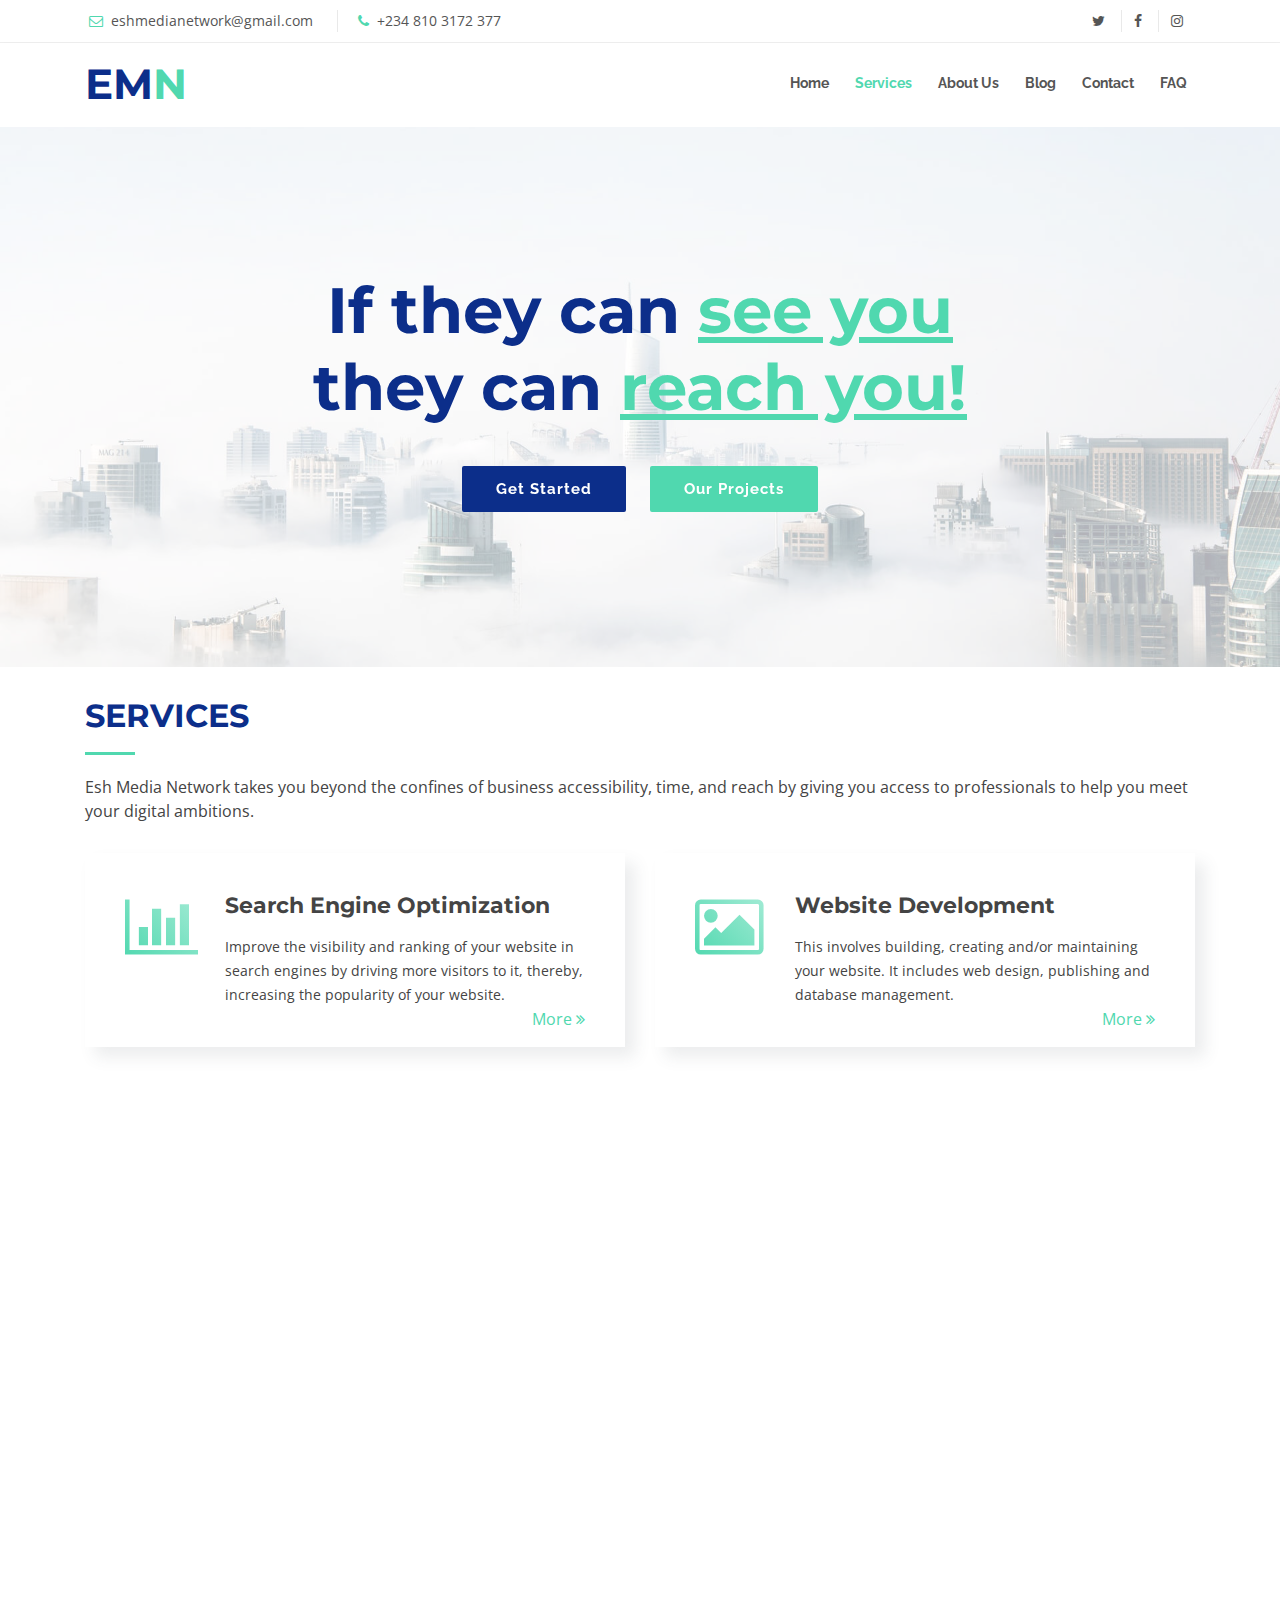
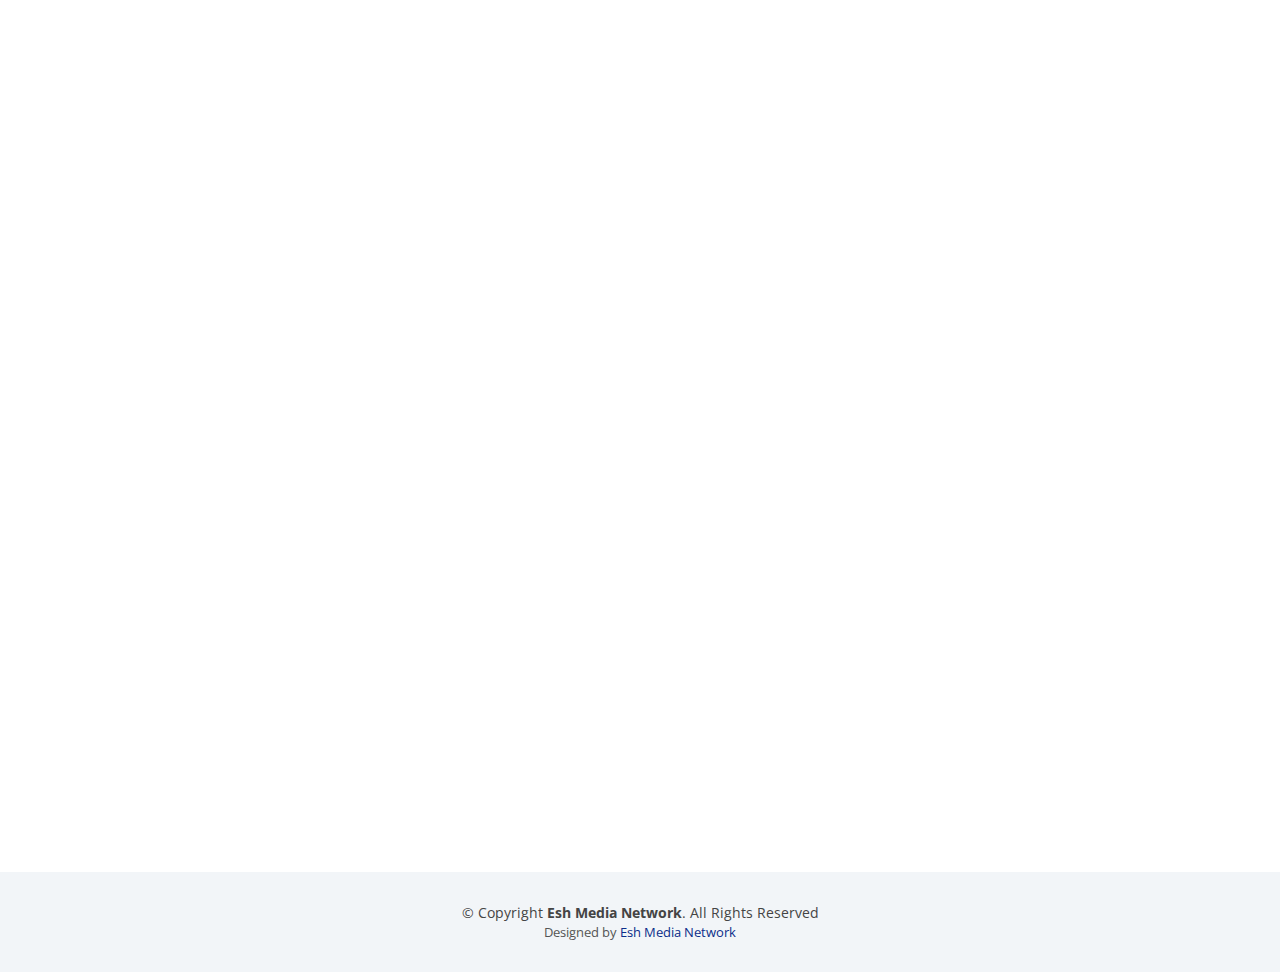
<file: services.html>
<!DOCTYPE html>
<html lang="en"><head>
    <!-- Global site tag (gtag.js) - Google Analytics -->
  <script type="text/javascript" async="" src="https://www.google-analytics.com/analytics.js"></script><script async="" src="https://www.googletagmanager.com/gtag/js?id=UA-179620191-1"></script>
  <script>
    window.dataLayer = window.dataLayer || [];
    function gtag(){dataLayer.push(arguments);}
    gtag('js', new Date());
  
    gtag('config', 'UA-179620191-1');
  </script>
  
    <meta charset="utf-8">
    <title>Services | EMN</title>
    <meta content="width=device-width, initial-scale=1.0" name="viewport">
    <meta content="" name="keywords">
    <meta content="" name="description">
  
    <!-- Favicons -->
    <link href="img/emn-logo.png" rel="shortcut icon" type="image/png">
    <link href="img/emn-logo.png" rel="shortcut icon" type="image/png">
  
    <!-- Google Fonts -->
    <link href="https://fonts.googleapis.com/css?family=Open+Sans:300,300i,400,400i,700,700i|Raleway:300,400,500,700,800|Montserrat:300,400,700" rel="stylesheet">
  
    <!-- Bootstrap CSS File -->
    <link href="lib/bootstrap/css/bootstrap.min.css" rel="stylesheet">
  
    <!-- Libraries CSS Files -->
    <link href="lib/font-awesome/css/font-awesome.min.css" rel="stylesheet">
    <link href="lib/animate/animate.min.css" rel="stylesheet">
    <link href="lib/ionicons/css/ionicons.min.css" rel="stylesheet">
    <link href="lib/owlcarousel/assets/owl.carousel.min.css" rel="stylesheet">
    <link href="lib/magnific-popup/magnific-popup.css" rel="stylesheet">
    <link href="lib/ionicons/css/ionicons.min.css" rel="stylesheet">
  
    <!-- Main Stylesheet File -->
    <link href="css/style.css" rel="stylesheet">
  
  
  </head><body id="body" data-new-gr-c-s-check-loaded="14.1018.0" data-gr-ext-installed=""><button type="button" id="mobile-nav-toggle"><i class="fa fa-bars"></i></button>
  
    <!--==========================
      Top Bar
    ============================-->
    <section id="topbar" class="d-none d-lg-block">
      <div class="container clearfix">
        <div class="contact-info float-left">
          <i class="fa fa-envelope-o"></i> <a href="mailto:eshmedianetwork@gmail.com" target="_blank">eshmedianetwork@gmail.com</a>
          <i class="fa fa-phone"></i> <a href="tel:+2348103172377">+234 810 3172 377</a>
        </div>
        <div class="social-links float-right">
          <a href="twitter.com/eshmedianetwork" class="twitter" target="_blank"><i class="fa fa-twitter"></i></a>
          <a href="facebook.com/eshmedianetwork" class="facebook" target="_blank"><i class="fa fa-facebook"></i></a>
          <a href="instagram.com/eshmedianetwork" class="instagram" target="_blank"><i class="fa fa-instagram"></i></a>
          <!-- <a href="#" class="linkedin"><i class="fa fa-linkedin"></i></a> -->
        </div>
      </div>
    </section>
  
    <!--==========================
      Header
    ============================-->
    <div id="header-sticky-wrapper" class="sticky-wrapper" style="height: 84px;"><header id="header" style="width: 384px;">
      <div class="container">
  
        <div id="logo" class="pull-left">
          <h1><a href="#body" class="scrollto">EM<span>N</span></a></h1>
        </div>
  
        <nav id="nav-menu-container">
          <ul class="nav-menu sf-js-enabled sf-arrows" style="touch-action: pan-y;">
            <li><a href="index.html">Home</a></li>
            <li class="menu-active"><a href="services.html">Services</a></li>
            <li class="menu-has-children"><a href="#about">About Us</a>
            </li><li><a href="#blog">Blog</a></li>
            <li><a href="contact.html">Contact</a></li>
            <li><a href="#faq">FAQ</a></li>
          </ul>
        </nav><!-- #nav-menu-container -->
      </div>
    </header></div><!-- #header -->
  
    <!--==========================
      Intro Section
    ============================-->
    <section id="intro">
  
      <div class="intro-content">
        <h2>If they can <span>see you</span><br>they can <span>reach you!</span></h2>
        <div>
          <a href="services.html" class="btn-get-started scrollto">Get Started</a>
          <a href="#portfolio" class="btn-projects scrollto">Our Projects</a>
        </div>
      </div>
  
      <div id="intro-carousel" class="owl-carousel owl-loaded owl-drag">
        
        
        
        
        
      <div class="owl-stage-outer"><div class="owl-stage" style="transform: translate3d(-2688px, 0px, 0px); transition: all 0s ease 0s; width: 4224px;"><div class="owl-item cloned" style="width: 384px;"><div class="item" style="background-image: url('img/intro-carousel/3.jpg');"></div></div><div class="owl-item cloned" style="width: 384px;"><div class="item" style="background-image: url('img/intro-carousel/4.jpg');"></div></div><div class="owl-item cloned" style="width: 384px;"><div class="item" style="background-image: url('img/intro-carousel/5.jpg');"></div></div><div class="owl-item" style="width: 384px;"><div class="item" style="background-image: url('img/intro-carousel/1.jpg');"></div></div><div class="owl-item" style="width: 384px;"><div class="item" style="background-image: url('img/intro-carousel/2.jpg');"></div></div><div class="owl-item" style="width: 384px;"><div class="item" style="background-image: url('img/intro-carousel/3.jpg');"></div></div><div class="owl-item animated owl-animated-out fadeOut" style="width: 384px; left: 384px;"><div class="item" style="background-image: url('img/intro-carousel/4.jpg');"></div></div><div class="owl-item active" style="width: 384px;"><div class="item" style="background-image: url('img/intro-carousel/5.jpg');"></div></div><div class="owl-item cloned" style="width: 384px;"><div class="item" style="background-image: url('img/intro-carousel/1.jpg');"></div></div><div class="owl-item cloned" style="width: 384px;"><div class="item" style="background-image: url('img/intro-carousel/2.jpg');"></div></div><div class="owl-item cloned" style="width: 384px;"><div class="item" style="background-image: url('img/intro-carousel/3.jpg');"></div></div></div></div><div class="owl-nav disabled"><button type="button" role="presentation" class="owl-prev"><span aria-label="Previous">‹</span></button><button type="button" role="presentation" class="owl-next"><span aria-label="Next">›</span></button></div><div class="owl-dots disabled"></div></div>
  
    </section><!-- #intro -->
  
    <main id="main">
  
      <!--==========================
        Services Section
      ============================-->
      <section id="services">
        <div class="container">
          <div class="section-header">
            <h2>Services</h2>
            <p>Esh Media Network takes you beyond the confines of business accessibility, time, and reach by giving you access to professionals to help you meet your digital ambitions.</p>
          </div>
  
          <div class="row">
  
            <div class="col-lg-6">
              <div class="box wow fadeInLeft" style="visibility: hidden; animation-name: none;">
                <div class="icon"><i class="fa fa-bar-chart"></i></div>
                <h4 class="title"><a href="seo.html">Search Engine Optimization</a></h4>
                <p class="description">Improve the visibility and ranking of your website in search engines by driving more visitors to it, thereby, increasing the popularity of your website.</p>
                <div class="read-more-btn float-right">
                  <a href="seo.html">More <i class="fa fa-angle-double-right" aria-hidden="true"></i></a>
                </div>
              </div>
            </div>
  
            <div class="col-lg-6">
              <div class="box wow fadeInRight" style="visibility: hidden; animation-name: none;">
                <div class="icon"><i class="fa fa-picture-o"></i></div>
                <h4 class="title"><a href="web-dev.html">Website Development</a></h4>
                <p class="description">This involves building, creating and/or maintaining your website. It includes web design, publishing and database management.</p>
                <div class="read-more-btn float-right">
                  <a href="web-dev.html">More <i class="fa fa-angle-double-right" aria-hidden="true"></i></a>
                </div>
              </div>
            </div>
  
            <div class="col-lg-6">
              <div class="box wow fadeInLeft" data-wow-delay="0.2s" style="visibility: hidden; animation-delay: 0.2s; animation-name: none;">
                <div class="icon"><i class="fa fa-shopping-bag"></i></div>
                <h4 class="title"><a href="content-marketing.html">Content Marketing</a></h4>
                <p class="description"> Leverage on data and technology to easily and strategically create, distribute and optimize highly valuable and relevant content.</p>
                <div class="read-more-btn float-right">
                  <a href="content-marketing.html">More <i class="fa fa-angle-double-right" aria-hidden="true"></i></a>
                </div>
              </div>
            </div>
  
            <div class="col-lg-6">
              <div class="box wow fadeInRight" data-wow-delay="0.2s" style="visibility: hidden; animation-delay: 0.2s; animation-name: none;">
                <div class="icon"><i class="fa fa-map"></i></div>
                <h4 class="title"><a href="smm.html">Social Media Marketing</a></h4>
                <p class="description">Amplify your online presence and connect with your audience to build your brand, increase your sales and drive website traffic.</p>
                <div class="read-more-btn float-right">
                  <a href="smm.html">More <i class="fa fa-angle-double-right" aria-hidden="true"></i></a>
                </div>
              </div>
            </div>
  
            <div class="col-lg-6">
              <div class="box wow fadeInLeft" style="visibility: hidden; animation-name: none;">
                <div class="icon"><i class="fa fa-bar-chart"></i></div>
                <h4 class="title"><a href="branding-and-rebranding.html">Branding and Rebranding</a></h4>
                <p class="description">Make your brand, product or service identifiable, distinguishable and unique by creating a name, symbol and/or design.</p>
                <div class="read-more-btn float-right">
                  <a href="branding-and-rebranding.html">More <i class="fa fa-angle-double-right" aria-hidden="true"></i></a>
                </div>
              </div>
            </div>
  
            <div class="col-lg-6">
              <div class="box wow fadeInRight" style="visibility: hidden; animation-name: none;">
                <div class="icon"><i class="fa fa-picture-o"></i></div>
                <h4 class="title"><a href="email-marketing.html">Email Marketing</a></h4>
                <p class="description">Develop relationships with prospects and customers, convert prospects into customers and turn first time buyers into recurring customers.</p>
                <div class="read-more-btn float-right">
                  <a href="email-marketing.html">More <i class="fa fa-angle-double-right" aria-hidden="true"></i></a>
                </div>
              </div>
            </div>
            
          </div>
          
        </div>
      </section><!-- #services -->
  
  
      <!--==========================
        Call To Action Section
      ============================-->
      <section id="call-to-action" class="wow fadeInUp" style="visibility: hidden; animation-name: none;">
        <div class="container">
          <div class="row">
            <div class="col-lg-9 text-center text-lg-left">
              <h3 class="cta-title">CALL TO ACTION</h3>
              <p class="cta-text"> Everything you wanted to know about Marketing</p>
            </div>
            <div class="col-lg-3 cta-btn-container text-center">
              <a class="cta-btn align-middle" href="#">Get the Guide</a>
            </div>
          </div>
  
        </div>
      </section><!-- #call-to-action -->
  
      <!--==========================
        Contact Section
      ============================-->
      <section id="contact" class="wow fadeInUp" style="visibility: hidden; animation-name: none;">
        <div class="container">
          <div class="section-header">
            <h2>Contact Us</h2>
            <p>How can we help you? Send in projects, ideas, suggestions, questions or opportunities to be part of events that can help us grow.</p>
          </div>
  
          <div class="row contact-info">
  
            <div class="col-md-4">
              <div class="contact-address">
                <i class="ion-ios-location-outline"></i>
                <h3>Address</h3>
                <address>Jos, Nigeria. </address>
              </div>
            </div>
  
            <div class="col-md-4">
              <div class="contact-phone">
                <i class="ion-ios-telephone-outline"></i>
                <h3>Phone Number</h3>
                <p><a href="tel:+2348103172377">+234 810 3172 377</a></p>
              </div>
            </div>
  
            <div class="col-md-4">
              <div class="contact-email">
                <i class="ion-ios-email-outline"></i>
                <h3>Email</h3>
                <p><a href="mailto:eshmedianetwork@gmail.com">eshmedianetwork@gmail.com</a></p>
              </div>
            </div>
  
          </div>
        </div>
        <div class="container">
          <div class="form">
            <div id="sendmessage">Your message has been sent. Thank you!</div>
            <div id="errormessage"></div>
            <form action="" method="post" role="form" class="contactForm">
              <div class="form-row">
                <div class="form-group col-md-6">
                  <input type="text" name="name" class="form-control" id="name" placeholder="Your Name" data-rule="minlen:4" data-msg="Please enter at least 4 chars">
                  <div class="validation"></div>
                </div>
                <div class="form-group col-md-6">
                  <input type="email" class="form-control" name="email" id="email" placeholder="Your Email" data-rule="email" data-msg="Please enter a valid email">
                  <div class="validation"></div>
                </div>
              </div>
              <div class="form-group">
                <input type="text" class="form-control" name="subject" id="subject" placeholder="Subject" data-rule="minlen:4" data-msg="Please enter at least 8 chars of subject">
                <div class="validation"></div>
              </div>
              <div class="form-group">
                <textarea class="form-control" name="message" rows="5" data-rule="required" data-msg="Please write something for us" placeholder="Message"></textarea>
                <div class="validation"></div>
              </div>
              <div class="text-center"><button type="submit">Send Message</button></div>
            </form>
          </div>
  
        </div>
      </section><!-- #contact -->
  
    </main>
  
    <!--==========================
      Footer
    ============================-->
    <footer id="footer">
      <div class="container">
        <div class="copyright">
          © Copyright <strong>Esh Media Network</strong>. All Rights Reserved
        </div>
        <div class="credits">
          Designed by <a href="https://eshmedianetwork.com/">Esh Media Network</a>
        </div>
      </div>
    </footer><!-- #footer -->
  
    <footer class="footer">
      <div class="container">
        <div class="row">
  
    <!-- JavaScript Libraries -->
    <script src="lib/jquery/jquery.min.js"></script>
    <script src="lib/jquery/jquery-migrate.min.js"></script>
    <script src="lib/bootstrap/js/bootstrap.bundle.min.js"></script>
    <script src="lib/easing/easing.min.js"></script>
    <script src="lib/superfish/hoverIntent.js"></script>
    <script src="lib/superfish/superfish.min.js"></script>
    <script src="lib/wow/wow.min.js"></script>
    <script src="lib/owlcarousel/owl.carousel.min.js"></script>
    <script src="lib/magnific-popup/magnific-popup.min.js"></script>
    <script src="lib/sticky/sticky.js"></script>
  
    <!-- Contact Form JavaScript File -->
    <script src="contactform/contactform.js"></script>
  
    <!-- Template Main Javascript File -->
    <script src="js/main.js"></script>
  
  
  
  </div></div></footer><nav id="mobile-nav">
          <ul class="" style="touch-action: pan-y;" id="">
            <li><a href="index.html">Home</a></li>
            <li class="menu-active"><a href="services.html">Services</a></li>
            <li class="menu-has-children"><i class="fa fa-chevron-down"></i><a href="#about">About Us</a>
            </li><li><a href="#blog">Blog</a></li>
            <li><a href="contact.html">Contact</a></li>
            <li><a href="#faq">FAQ</a></li>
          </ul>
        </nav><div id="mobile-body-overly"></div></body></html>
</file>
<file: css/style.css>
/*
  Theme Name: Reveal
  Theme URL: https://bootstrapmade.com/reveal-bootstrap-corporate-template/
  Author: BootstrapMade.com
  License: https://bootstrapmade.com/license/
*/

/*--------------------------------------------------------------
# General
--------------------------------------------------------------*/

body {
  background: #fff;
  color: #444;
  font-family: "Open Sans", sans-serif;
}

a {
  color: #50d8af;
  transition: 0.5s;
}

a:hover,
a:active,
a:focus {
  color: #51d8af;
  outline: none;
  text-decoration: none;
}

p {
  padding: 0;
  margin: 0 0 30px 0;
}

h1,
h2,
h3,
h4,
h5,
h6 {
  font-family: "Montserrat", sans-serif;
  font-weight: 400;
  margin: 0 0 20px 0;
  padding: 0;
}


/* Back to top button */

.back-to-top {
  position: fixed;
  display: none;
  background: #50d8af;
  color: #fff;
  padding: 6px 12px 9px 12px;
  font-size: 16px;
  border-radius: 2px;
  right: 15px;
  bottom: 15px;
  transition: background 0.5s;
}

.back-to-top:focus {
  background: #50d8af;
  color: #fff;
  outline: none;
}

.back-to-top:hover {
  background: #0c2e8a;
  color: #fff;
}

/*--------------------------------------------------------------
# Top Bar
--------------------------------------------------------------*/

#topbar {
  background: #fff;
  padding: 10px 0;
  border-bottom: 1px solid #eee;
  font-size: 14px;
}

#topbar .contact-info a {
  line-height: 1;
  color: #555;
}

#topbar .contact-info a:hover {
  color: #50d8af;
}

#topbar .contact-info i {
  color: #50d8af;
  padding: 4px;
}

#topbar .contact-info .fa-phone {
  padding-left: 20px;
  margin-left: 20px;
  border-left: 1px solid #e9e9e9;
}

#topbar .social-links a {
  color: #555;
  padding: 4px 12px;
  display: inline-block;
  line-height: 1px;
  border-left: 1px solid #e9e9e9;
}

#topbar .social-links a:hover {
  color: #50d8af;
}

#topbar .social-links a:first-child {
  border-left: 0;
}

/*--------------------------------------------------------------
# Header
--------------------------------------------------------------*/

#header {
  padding: 20px 0;
  height: 84px;
  transition: all 0.5s;
  z-index: 997;
  background: #fff;
  box-shadow: 0px 6px 9px 0px rgba(0, 0, 0, 0.06);
}

#header #logo h1 {
  font-size: 42px;
  margin: 0;
  padding: 0;
  line-height: 1;
  font-family: "Montserrat", sans-serif;
  font-weight: 700;
}

#header #logo h1 a {
  color: #0c2e8a;
  line-height: 1;
  display: inline-block;
}

#header #logo h1 a span {
  color: #50d8af;
}

#header #logo img {
  padding: 0;
  margin: 0;
}

/*--------------------------------------------------------------
# Intro Section
--------------------------------------------------------------*/

#intro {
  width: 100%;
  height: 60vh;
  position: relative;
  background: url("../img/intro-carousel/1.jpg") no-repeat;
  background-size: cover;
}

#intro .intro-content {
  position: absolute;
  bottom: 0;
  top: 0;
  left: 0;
  right: 0;
  z-index: 10;
  display: -webkit-box;
  display: -webkit-flex;
  display: -ms-flexbox;
  display: flex;
  -webkit-box-pack: center;
  -webkit-justify-content: center;
  -ms-flex-pack: center;
  justify-content: center;
  -webkit-box-align: center;
  -webkit-align-items: center;
  -ms-flex-align: center;
  align-items: center;
  -webkit-box-orient: vertical;
  -webkit-box-direction: normal;
  -webkit-flex-direction: column;
  -ms-flex-direction: column;
  flex-direction: column;
  text-align: center;
}

#intro .intro-content h2 {
  color: #0c2e8a;
  margin-bottom: 30px;
  font-size: 64px;
  font-weight: 700;
}

#intro .intro-content h2 span {
  color: #50d8af;
  text-decoration: underline;
}

#intro .intro-content .btn-get-started,
#intro .intro-content .btn-projects {
  font-family: "Raleway", sans-serif;
  font-size: 15px;
  font-weight: bold;
  letter-spacing: 1px;
  display: inline-block;
  padding: 10px 32px;
  border-radius: 2px;
  transition: 0.5s;
  margin: 10px;
  color: #fff;
}

#intro .intro-content .btn-get-started {
  background: #0c2e8a;
  border: 2px solid #0c2e8a;
}

#intro .intro-content .btn-get-started:hover {
  background: none;
  color: #0c2e8a;
}

#intro .intro-content .btn-projects {
  background: #50d8af;
  border: 2px solid #50d8af;
}

#intro .intro-content .btn-projects:hover {
  background: none;
  color: #50d8af;
}

#intro #intro-carousel {
  z-index: 8;
}

#intro #intro-carousel::before {
  content: '';
  background-color: rgba(255, 255, 255, 0.7);
  position: absolute;
  height: 100%;
  width: 100%;
  top: 0;
  right: 0;
  left: 0;
  bottom: 0;
  z-index: 7;
}

#intro #intro-carousel .item {
  width: 100%;
  height: 60vh;
  background-size: cover;
  background-position: center;
  background-repeat: no-repeat;
  transition-property: opacity;
}

/*--------------------------------------------------------------
# Navigation Menu
--------------------------------------------------------------*/

/* Nav Menu Essentials */

.nav-menu,
.nav-menu * {
  margin: 0;
  padding: 0;
  list-style: none;
}

.nav-menu ul {
  position: absolute;
  display: none;
  top: 100%;
  left: 0;
  z-index: 99;
}

.nav-menu li {
  position: relative;
  white-space: nowrap;
}

.nav-menu > li {
  float: left;
}

.nav-menu li:hover > ul,
.nav-menu li.sfHover > ul {
  display: block;
}

.nav-menu ul ul {
  top: 0;
  left: 100%;
}

.nav-menu ul li {
  min-width: 180px;
}

/* Nav Menu Arrows */

.sf-arrows .sf-with-ul {
  padding-right: 22px;
}

.sf-arrows .sf-with-ul:after {
  content: "\f107";
  position: absolute;
  right: 8px;
  font-family: FontAwesome;
  font-style: normal;
  font-weight: normal;
}

.sf-arrows ul .sf-with-ul:after {
  content: "\f105";
}

/* Nav Meu Container */

#nav-menu-container {
  float: right;
  margin: 0;
}

/* Nav Meu Styling */

.nav-menu a {
  padding: 10px 8px;
  text-decoration: none;
  display: inline-block;
  color: #555;
  font-family: "Raleway", sans-serif;
  font-weight: 700;
  font-size: 14px;
  outline: none;
}

.nav-menu li:hover > a,
.nav-menu .menu-active > a {
  color: #50d8af;
}

.nav-menu > li {
  margin-left: 10px;
}

.nav-menu ul {
  margin: 4px 0 0 0;
  padding: 10px;
  box-shadow: 0px 0px 30px rgba(127, 137, 161, 0.25);
  background: #fff;
}

.nav-menu ul li {
  transition: 0.3s;
}

.nav-menu ul li a {
  padding: 10px;
  color: #333;
  transition: 0.3s;
  display: block;
  font-size: 13px;
  text-transform: none;
}

.nav-menu ul li:hover > a {
  color: #50d8af;
}

.nav-menu ul ul {
  margin: 0;
}

/* Mobile Nav Toggle */

#mobile-nav-toggle {
  position: fixed;
  right: 0;
  top: 0;
  z-index: 999;
  margin: 20px 20px 0 0;
  border: 0;
  background: none;
  font-size: 24px;
  display: none;
  transition: all 0.4s;
  outline: none;
  cursor: pointer;
}

#mobile-nav-toggle i {
  color: #555;
}

/* Mobile Nav Styling */

#mobile-nav {
  position: fixed;
  top: 0;
  padding-top: 18px;
  bottom: 0;
  z-index: 998;
  background: rgba(52, 59, 64, 0.9);
  left: -260px;
  width: 260px;
  overflow-y: auto;
  transition: 0.4s;
}

#mobile-nav ul {
  padding: 0;
  margin: 0;
  list-style: none;
}

#mobile-nav ul li {
  position: relative;
}

#mobile-nav ul li a {
  color: #fff;
  font-size: 16px;
  overflow: hidden;
  padding: 10px 22px 10px 15px;
  position: relative;
  text-decoration: none;
  width: 100%;
  display: block;
  outline: none;
}

#mobile-nav ul li a:hover {
  color: #fff;
}

#mobile-nav ul li li {
  padding-left: 30px;
}

#mobile-nav ul .menu-has-children i {
  position: absolute;
  right: 0;
  z-index: 99;
  padding: 15px;
  cursor: pointer;
  color: #fff;
}

#mobile-nav ul .menu-has-children i.fa-chevron-up {
  color: #50d8af;
}

#mobile-nav ul .menu-item-active {
  color: #50d8af;
}

#mobile-body-overly {
  width: 100%;
  height: 100%;
  z-index: 997;
  top: 0;
  left: 0;
  position: fixed;
  background: rgba(52, 59, 64, 0.9);
  display: none;
}

/* Mobile Nav body classes */

body.mobile-nav-active {
  overflow: hidden;
}

body.mobile-nav-active #mobile-nav {
  left: 0;
}

body.mobile-nav-active #mobile-nav-toggle {
  color: #fff;
}

/*--------------------------------------------------------------
# Sections
--------------------------------------------------------------*/

/* Sections Header
--------------------------------*/

.section-header {
  margin-bottom: 30px;
}

.section-header h2 {
  font-size: 32px;
  color: #0c2e8a;
  text-transform: uppercase;
  font-weight: 700;
  position: relative;
  padding-bottom: 20px;
}

.section-header h2::before {
  content: '';
  position: absolute;
  display: block;
  width: 50px;
  height: 3px;
  background: #50d8af;
  bottom: 0;
  left: 0;
}

.section-header p {
  padding: 0;
  margin: 0;
}

/* About Section
--------------------------------*/

#about {
  padding: 60px 0 30px 0;
}

#about .about-img {
  overflow: hidden;
}

#about .about-img img {
  margin-left: -15px;
  max-width: 100%;
}

#about .content h2 {
  color: #0c2e8a;
  font-weight: 700;
  font-size: 36px;
  font-family: "Raleway", sans-serif;
}

#about .content h3 {
  color: #555;
  font-weight: 300;
  font-size: 18px;
  line-height: 26px;
  font-style: italic;
}

#about .content p {
  line-height: 26px;
}

#about .content p:last-child {
  margin-bottom: 0;
}

#about .content i {
  font-size: 20px;
  padding-right: 4px;
  color: #50d8af;
}

#about .content ul {
  list-style: none;
  padding: 0;
}

#about .content ul li {
  padding-bottom: 10px;
}

/* Services Section
--------------------------------*/

#services {
  padding: 30px 0 0 0;
}

#services .box {
  padding: 40px;
  margin-bottom: 40px;
  box-shadow: 10px 10px 15px rgba(73, 78, 92, 0.1);
  background: #fff;
  transition: 0.4s;
}

#services .box:hover {
  box-shadow: 0px 0px 30px rgba(73, 78, 92, 0.15);
  transform: translateY(-10px);
  -webkit-transform: translateY(-10px);
  -moz-transform: translateY(-10px);
}

#services .box .icon {
  float: left;
}

#services .box .icon i {
  color: #444;
  font-size: 64px;
  transition: 0.5s;
  line-height: 0;
  margin-top: 34px;
}

#services .box .icon i:before {
  background: #0c2e8a;
  background: linear-gradient(45deg, #50d8af 0%, #a3ebd5 100%);
  background-clip: border-box;
  -webkit-background-clip: text;
  -webkit-text-fill-color: transparent;
}

#services .box h4 {
  margin-left: 100px;
  font-weight: 700;
  margin-bottom: 15px;
  font-size: 22px;
}

#services .box h4 a {
  color: #444;
}

#services .box p {
  font-size: 14px;
  margin-left: 100px;
  margin-bottom: 0;
  line-height: 24px;
}

/* Clients Section
--------------------------------*/

#clients {
  padding: 30px 0;
}

#clients img {
  max-width: 100%;
  opacity: 0.5;
  transition: 0.3s;
  padding: 15px 0;
}

#clients img:hover {
  opacity: 1;
}

#clients .owl-nav,
#clients .owl-dots {
  margin-top: 5px;
  text-align: center;
}

#clients .owl-dot {
  display: inline-block;
  margin: 0 5px;
  width: 12px;
  height: 12px;
  border-radius: 50%;
  background-color: #ddd;
}

#clients .owl-dot.active {
  background-color: #50d8af;
}

/* Our Portfolio Section
--------------------------------*/

#portfolio {
  background: #fff;
  padding: 30px 0;
}

#portfolio .portfolio-overlay {
  position: absolute;
  top: 0;
  right: 0;
  bottom: 0;
  left: 0;
  width: 100%;
  height: 100%;
  opacity: 1;
  transition: all ease-in-out 0.4s;
}

#portfolio .portfolio-item {
  overflow: hidden;
  position: relative;
  padding: 0;
  vertical-align: middle;
  text-align: center;
}

#portfolio .portfolio-item h2 {
  color: #ffffff;
  font-size: 24px;
  margin: 0;
  text-transform: capitalize;
  font-weight: 700;
}

#portfolio .portfolio-item img {
  transition: all ease-in-out 0.4s;
  width: 100%;
}

#portfolio .portfolio-item:hover img {
  -webkit-transform: scale(1.1);
  transform: scale(1.1);
}

#portfolio .portfolio-item:hover .portfolio-overlay {
  opacity: 1;
  background: rgba(0, 0, 0, 0.7);
}

#portfolio .portfolio-info {
  position: absolute;
  top: 50%;
  left: 50%;
  -webkit-transform: translate(-50%, -50%);
  transform: translate(-50%, -50%);
}

/* Testimonials Section
--------------------------------*/

#testimonials {
  padding: 30px 0;
}

#testimonials .testimonial-item {
  box-sizing: content-box;
  padding: 30px 30px 0 30px;
  margin: 30px 15px;
  text-align: center;
  min-height: 350px;
  box-shadow: 0px 2px 12px rgba(0, 0, 0, 0.08);
}

#testimonials .testimonial-item .testimonial-img {
  width: 90px;
  border-radius: 50%;
  border: 4px solid #fff;
  margin: 0 auto;
}

#testimonials .testimonial-item h3 {
  font-size: 18px;
  font-weight: bold;
  margin: 10px 0 5px 0;
  color: #111;
}

#testimonials .testimonial-item h4 {
  font-size: 14px;
  color: #999;
  margin: 0;
}

#testimonials .testimonial-item .quote-sign-left {
  margin-top: -15px;
  padding-right: 10px;
  display: inline-block;
  width: 37px;
}

#testimonials .testimonial-item .quote-sign-right {
  margin-bottom: -15px;
  padding-left: 10px;
  display: inline-block;
  max-width: 100%;
  width: 37px;
}

#testimonials .testimonial-item p {
  font-style: italic;
  margin: 0 auto 15px auto;
}

#testimonials .owl-nav,
#testimonials .owl-dots {
  margin-top: 5px;
  text-align: center;
}

#testimonials .owl-dot {
  display: inline-block;
  margin: 0 5px;
  width: 12px;
  height: 12px;
  border-radius: 50%;
  background-color: #ddd;
}

#testimonials .owl-dot.active {
  background-color: #50d8af;
}

/* Call To Action Section
--------------------------------*/

#call-to-action {
  background: #081e5b;
  background-size: cover;
  padding: 40px 0;
}

#call-to-action .cta-title {
  color: #fff;
  font-size: 28px;
  font-weight: 700;
}

#call-to-action .cta-text {
  color: #fff;
}

#call-to-action .cta-btn {
  font-family: "Montserrat", sans-serif;
  font-weight: 700;
  font-size: 16px;
  letter-spacing: 1px;
  display: inline-block;
  padding: 8px 26px;
  border-radius: 3px;
  transition: 0.5s;
  margin: 10px;
  border: 3px solid #fff;
  color: #fff;
}

#call-to-action .cta-btn:hover {
  background: #50d8af;
  border: 3px solid #50d8af;
}

/* Our Team Section
--------------------------------*/

#team {
  background: #fff;
  padding: 30px 0 0 0;
}

#team .member {
  text-align: center;
  margin-bottom: 20px;
}

#team .member .pic {
  overflow: hidden;
  text-align: center;
}

#team .member .pic img {
  max-width: 100%;
}

#team .member .details {
  background: #50d8af;
  color: #fff;
  padding: 15px;
  border-radius: 0 0 3px 3px;
}

#team .member h4 {
  font-weight: 700;
  margin-bottom: 2px;
  font-size: 18px;
}

#team .member span {
  font-style: italic;
  display: block;
  font-size: 13px;
}

#team .member .social {
  margin-top: 5px;
}

#team .member .social a {
  color: #fff;
}

#team .member .social i {
  font-size: 16px;
  margin: 0 2px;
}

/* Contact Section
--------------------------------*/

#contact {
  padding: 30px 0;
}

#contact .contact-info {
  margin-bottom: 20px;
  text-align: center;
}

#contact .contact-info i {
  font-size: 48px;
  display: inline-block;
  margin-bottom: 10px;
  color: #50d8af;
}

#contact .contact-info address,
#contact .contact-info p {
  margin-bottom: 0;
  color: #000;
}

#contact .contact-info h3 {
  font-size: 18px;
  margin-bottom: 15px;
  font-weight: bold;
  text-transform: uppercase;
  color: #999;
}

#contact .contact-info a {
  color: #000;
}

#contact .contact-info a:hover {
  color: #50d8af;
}

#contact .contact-address,
#contact .contact-phone,
#contact .contact-email {
  margin-bottom: 20px;
}

#contact #google-map {
  height: 290px;
  margin-bottom: 20px;
}

#contact .form #sendmessage {
  color: #50d8af;
  border: 1px solid #50d8af;
  display: none;
  text-align: center;
  padding: 15px;
  font-weight: 600;
  margin-bottom: 15px;
}

#contact .form #errormessage {
  color: red;
  display: none;
  border: 1px solid red;
  text-align: center;
  padding: 15px;
  font-weight: 600;
  margin-bottom: 15px;
}

#contact .form #sendmessage.show,
#contact .form #errormessage.show,
#contact .form .show {
  display: block;
}

#contact .form .validation {
  color: red;
  display: none;
  margin: 0 0 20px;
  font-weight: 400;
  font-size: 13px;
}

#contact .form input,
#contact .form textarea {
  padding: 10px 14px;
  border-radius: 0;
  box-shadow: none;
  font-size: 15px;
}

#contact .form button[type="submit"] {
  background: #50d8af;
  border: 0;
  border-radius: 3px;
  padding: 10px 30px;
  color: #fff;
  transition: 0.4s;
  cursor: pointer;
}

#contact .form button[type="submit"]:hover {
  background: #2dc899;
}

/*--------------------------------------------------------------
# Footer
--------------------------------------------------------------*/

#footer {
  background: #f2f5f8;
  padding: 0 0 30px 0;
  font-size: 14px;
}

#footer .copyright {
  text-align: center;
  padding-top: 30px;
}

#footer .credits {
  text-align: center;
  font-size: 13px;
  color: #555;
}

#footer .credits a {
  color: #0c2e8a;
}

@media (min-width: 768px) {
  #contact .contact-address,
  #contact .contact-phone,
  #contact .contact-email {
    padding: 20px 0;
  }

  #contact .contact-phone {
    border-left: 1px solid #ddd;
    border-right: 1px solid #ddd;
  }
}

@media (min-width: 769px) {
  #call-to-action .cta-btn-container {
    display: -webkit-box;
    display: -webkit-flex;
    display: -ms-flexbox;
    display: flex;
    -webkit-box-align: center;
    -webkit-align-items: center;
    -ms-flex-align: center;
    align-items: center;
    -webkit-box-pack: end;
    -webkit-justify-content: flex-end;
    -ms-flex-pack: end;
    justify-content: flex-end;
  }
}

@media (max-width: 768px) {
  .back-to-top {
    bottom: 15px;
  }

  #header {
    padding: 20px 0;
    height: 74px;
  }

  #header #logo h1 {
    font-size: 34px;
  }

  #header #logo img {
    max-height: 40px;
  }

  #nav-menu-container {
    display: none;
  }

  #mobile-nav-toggle {
    display: inline;
  }

  #about .about-img {
    height: auto;
  }

  #about .about-img img {
    margin-left: 0;
    padding-bottom: 30px;
  }
}

@media (max-width: 767px) {
  #intro .intro-content h2 {
    font-size: 34px;
  }

  #services .box .box {
    margin-bottom: 20px;
  }

  #services .box .icon {
    float: none;
    text-align: center;
    padding-bottom: 15px;
  }

  #services .box h4,
  #services .box p {
    margin-left: 0;
    text-align: center;
  }

  #testimonials .testimonial-item {
    margin: 30px 10px;
  }
}

@media (max-width: 576px) {
  #contact #google-map {
    margin-top: 20px;
  }
}
</file>
